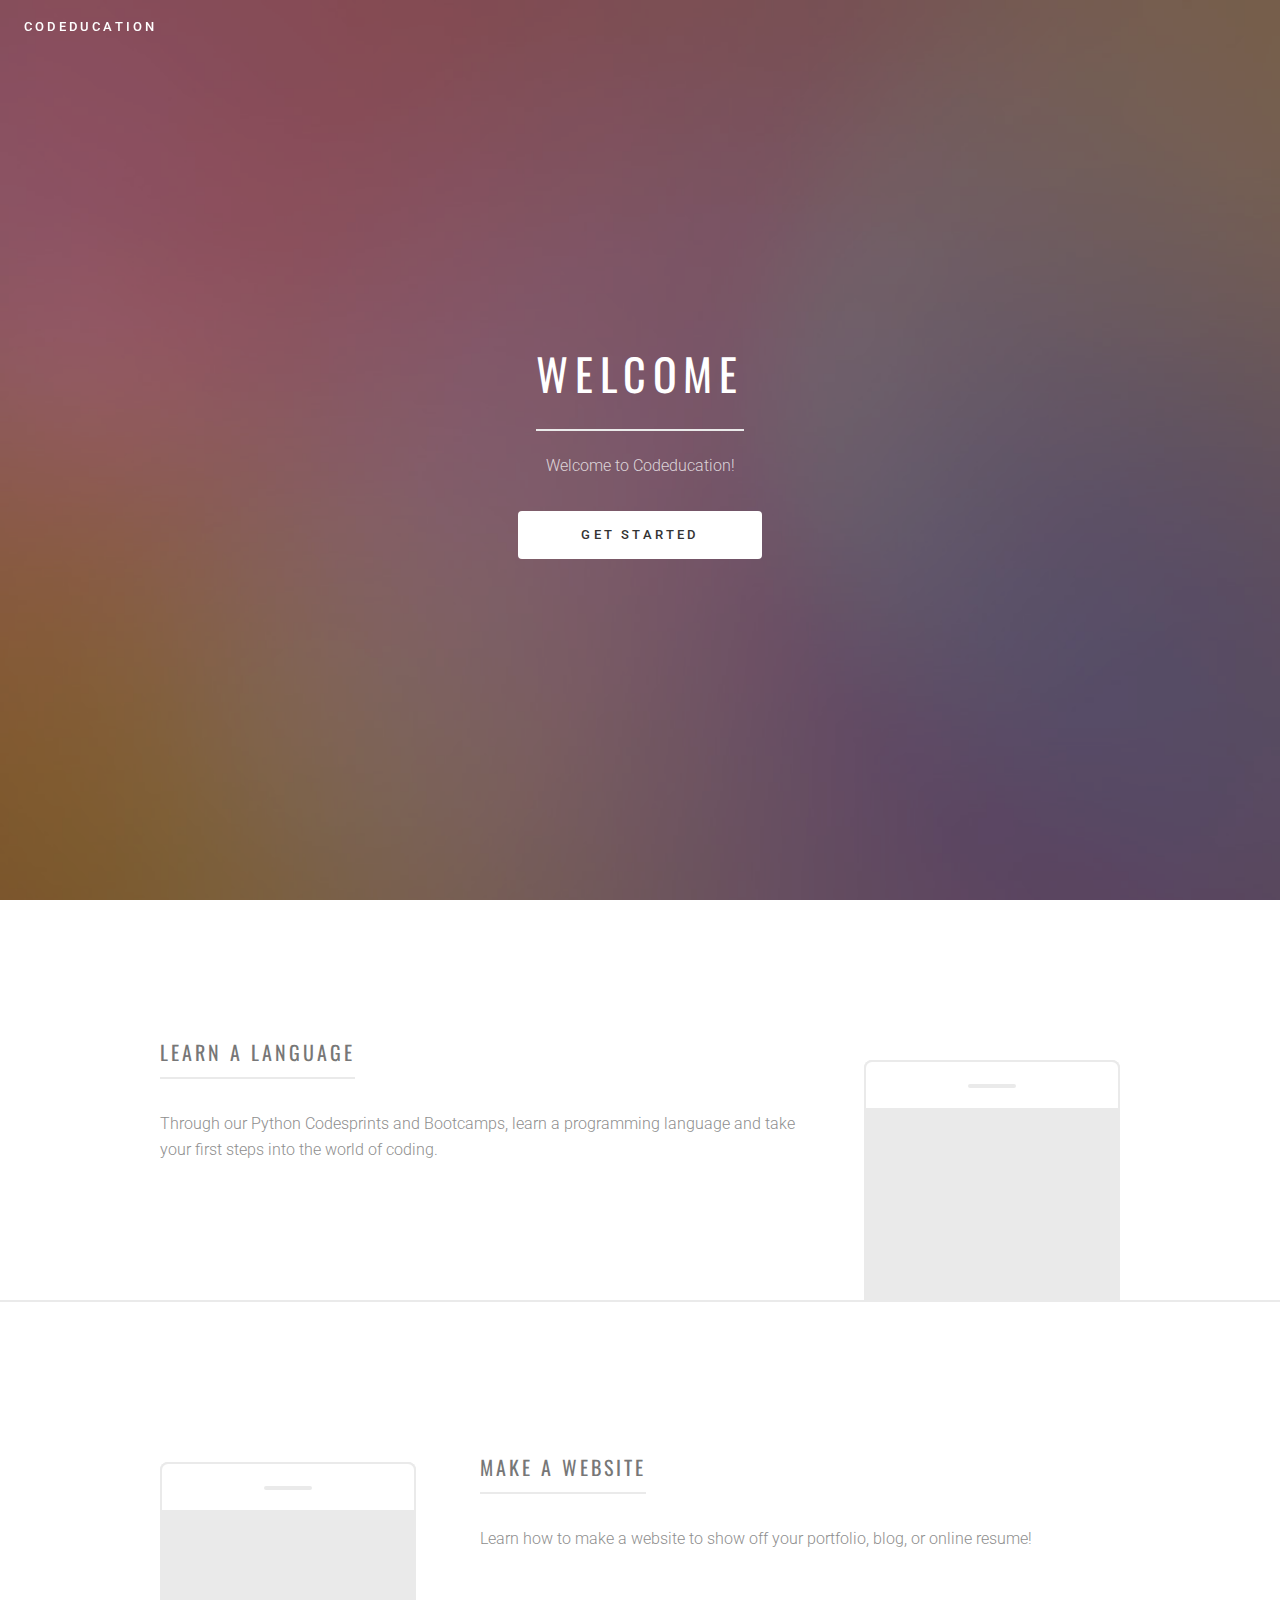
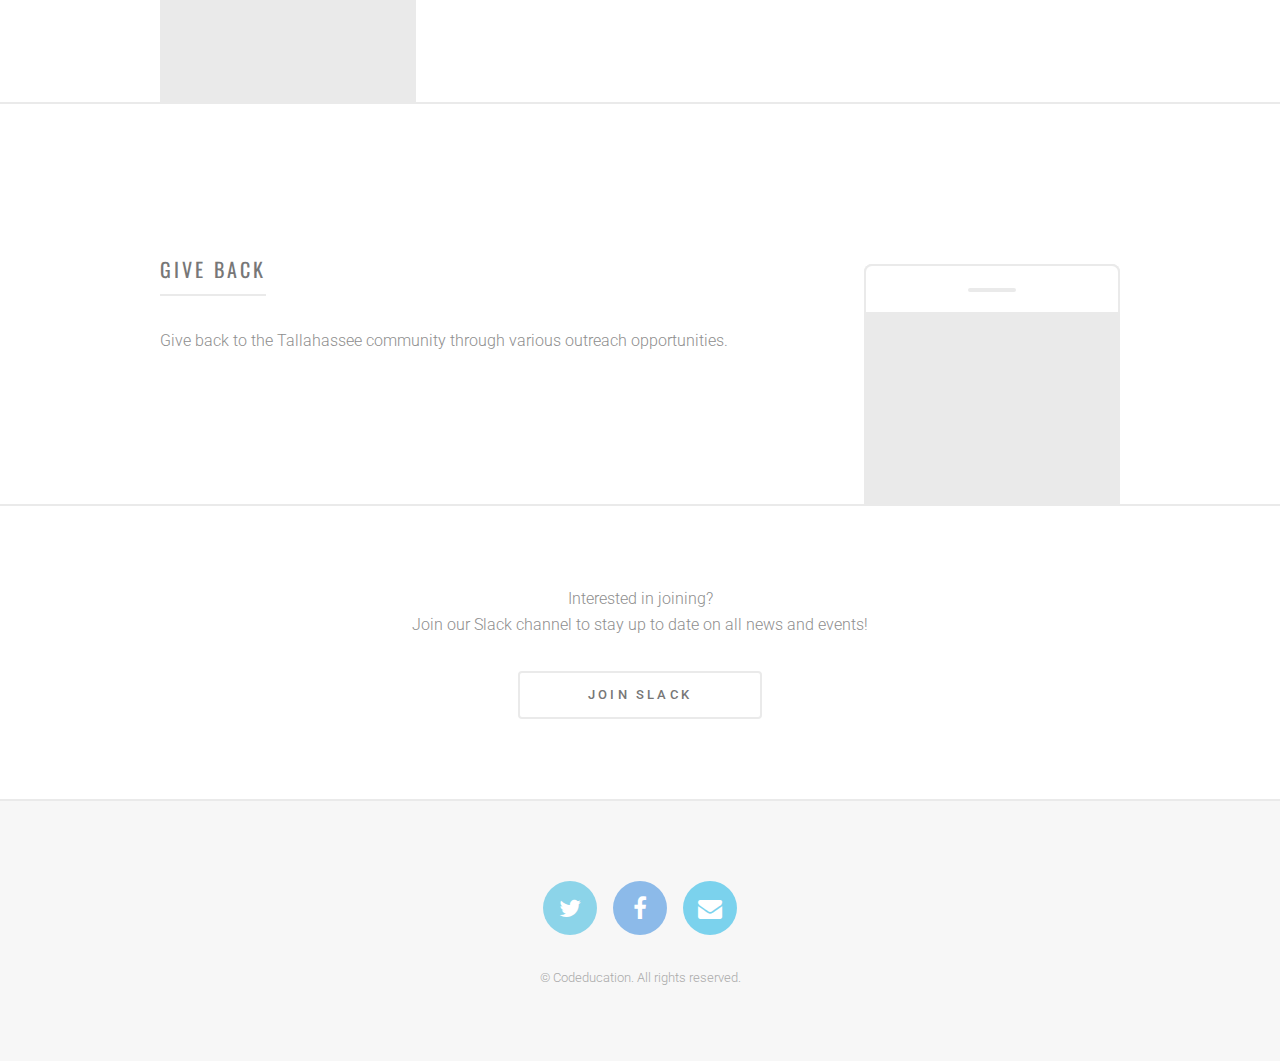
<file: index.html>
<!DOCTYPE HTML>
<html>
	<head>
        <title>Codeducation</title>
		<meta charset="utf-8" />
		<meta name="viewport" content="width=device-width, initial-scale=1" />
		<!--[if lte IE 8]><script src="assets/js/ie/html5shiv.js"></script><![endif]-->
		<link rel="stylesheet" href="assets/css/main.css" />
		<!--[if lte IE 9]><link rel="stylesheet" href="assets/css/ie9.css" /><![endif]-->
		<!--[if lte IE 8]><link rel="stylesheet" href="assets/css/ie8.css" /><![endif]-->
        
        <!-- favicons -->
        <link rel="apple-touch-icon" sizes="180x180" href="images/favicons/apple-touch-icon.png">
        <link rel="icon" type="image/png" href="images/favicons/favicon-32x32.png" sizes="32x32">
        <link rel="icon" type="image/png" href="images/favicons/favicon-16x16.png" sizes="16x16">
        <link rel="manifest" href="images/favicons/manifest.json">
        <link rel="mask-icon" href="images/favicons/safari-pinned-tab.svg" color="#5bbad5">
        <meta name="theme-color" content="#ffffff">
    </head>
	<body>

		<!-- Page Wrapper -->
			<div id="page-wrapper">

				<!-- Header -->
					<header id="header">
						<a href="index.html" class="logo">Codeducation<span></span></a>
						<!--
                        <nav>
							<ul>
								<li><a href="#menu">Menu</a></li>
							</ul>
						</nav>
                        -->
					</header>

				<!-- Menu
					<nav id="menu">
						<ul class="links">
							<li><a href="index.html">Home</a></li>
							<li><a href="generic.html">Generic</a></li>
							<li><a href="elements.html">Elements</a></li>
						</ul>
						<ul class="actions vertical">
							<li><a href="#" class="button special fit">Sign Up</a></li>
							<li><a href="#" class="button fit">Log In</a></li>
						</ul>
					</nav>
                 -->

				<!-- Banner -->
				<!--
					Note: If you'd like to use a video as your banner background, set the "data-video" attribute below
					to the full filename of your video, but *exclude* the file extension. The template will automatically
					generate a multi-format* <video> tag on platforms that support background videos, and simply skip the
					step on those that don't (falling back on whatever you've set as the background image).

					* Your video must be offered in both .mp4 and .webm formats to work everywhere.
				-->
					<section id="banner" data-video="images/banner">
						<div class="inner">
							<header>
								<h1>Welcome</h1>
								<p>Welcome to Codeducation!</p>
							</header>
							<ul class="actions">
								<li><a href="#" class="button special big">Get Started</a></li>
							</ul>
						</div>
						<a href="#one" class="more">Learn More</a>
					</section>

				<!-- Wrapper -->
					<div id="wrapper">

						<!-- One -->
							<section id="one" class="main">
								<div class="inner spotlight style1">
									<div class="content">
										<header>
											<h2>Learn a language</h2>
										</header>
										<p>Through our Python Codesprints and Bootcamps, learn a programming language and take your first steps into the world of coding.</p>
									</div>
									<!--
										Note: You can replace the image below with a JPEG or PNG. Just make sure it's exactly
										320x340 or at least the same aspect ratio (16:17).
									-->
									<span class="image"><img src="images/pic01.svg" alt="" /></span>
								</div>
							</section>

						<!-- Two -->
							<section id="two" class="main">
								<div class="inner spotlight alt style2">
									<div class="content">
										<header>
											<h2>Make a website</h2>
										</header>
										<p>Learn how to make a website to show off your portfolio, blog, or online resume!</p>
									</div>
									<!--
										Note: You can replace the image below with a JPEG or PNG. Just make sure it's exactly
										320x340 or at least the same aspect ratio (16:17).
									-->
									<span class="image"><img src="images/pic02.svg" alt="" /></span>
								</div>
							</section>

						<!-- Three -->
							<section id="three" class="main">
								<div class="inner spotlight style3">
									<div class="content">
										<header>
											<h2>Give back</h2>
										</header>
										<p>Give back to the Tallahassee community through various outreach opportunities.</p>
									</div>
									<!--
										Note: You can replace the image below with a JPEG or PNG. Just make sure it's exactly
										320x340 or at least the same aspect ratio (16:17).
									-->
									<span class="image"><img src="images/pic03.svg" alt="" /></span>
								</div>
							</section>

						<!-- Four
							<section id="four" class="main special">
								<div class="inner">
									<header>
										<h2>Tempor Suspendisse</h2>
									</header>
									<div class="features">
										<section>
											<span class="icon major fa-diamond style1"></span>
											<h3>Magna Veroeros</h3>
											<p>Consequat turpis venenatis varius lorem sed dictum ipsum amet pellentesque fusce hendrerit consectetur risus, sed eget semper nunc.</p>
										</section>
										<section>
											<span class="icon major fa-laptop style2"></span>
											<h3>Risus Adipiscing</h3>
											<p>Consequat turpis venenatis varius lorem sed dictum ipsum amet pellentesque fusce hendrerit consectetur risus, sed eget semper nunc.</p>
										</section>
										<section>
											<span class="icon major fa-bar-chart style3"></span>
											<h3>Leo Ipsum Varius</h3>
											<p>Consequat turpis venenatis varius lorem sed dictum ipsum amet pellentesque fusce hendrerit consectetur risus, sed eget semper nunc.</p>
										</section>
										<section>
											<span class="icon major fa-save style4"></span>
											<h3>Dolor Consequat</h3>
											<p>Consequat turpis venenatis varius lorem sed dictum ipsum amet pellentesque fusce hendrerit consectetur risus, sed eget semper nunc.</p>
										</section>
									</div>
								</div>
							</section>
                        -->

						<!-- CTA -->
							<section id="cta" class="main special">
								<div class="inner">
									<p>Interested in joining?<br />
									Join our Slack channel to stay up to date on all news and events!</p>
									<ul class="actions vertical">
										<!-- <li><a href="#" class="button special big">Get Started</a></li> -->
										<li><a href="https://codeducation.slack.com/signup" target="_blank" class="button big">Join Slack</a></li>
									</ul>
								</div>
							</section>

					</div>

				<!-- Footer -->
					<footer id="footer">
						<div class="inner">
							<ul class="icons">
								<li><a href="http://twitter.com/fsucodeducation" class="icon alt fa-twitter"><span class="label">Twitter</span></a></li>
								<li><a href="https://www.facebook.com/groups/codeducationfsu/" target="_blank" class="icon alt fa-facebook"><span class="label">Facebook</span></a></li>
								<li><a href="mailto:fsu.codeducation@gmail.com" class="icon alt fa-envelope"><span class="label">Email</span></a></li>
							</ul>
						</div>
						<p class="copyright">&copy; Codeducation. All rights reserved.</p>
					</footer>

			</div>

		<!-- Scripts -->
			<script src="assets/js/jquery.min.js"></script>
			<script src="assets/js/jquery.scrolly.min.js"></script>
			<script src="assets/js/jquery.scrollex.min.js"></script>
			<script src="assets/js/skel.min.js"></script>
			<script src="assets/js/util.js"></script>
			<!--[if lte IE 8]><script src="assets/js/ie/respond.min.js"></script><![endif]-->
			<script src="assets/js/main.js"></script>

	</body>
</html>
</file>
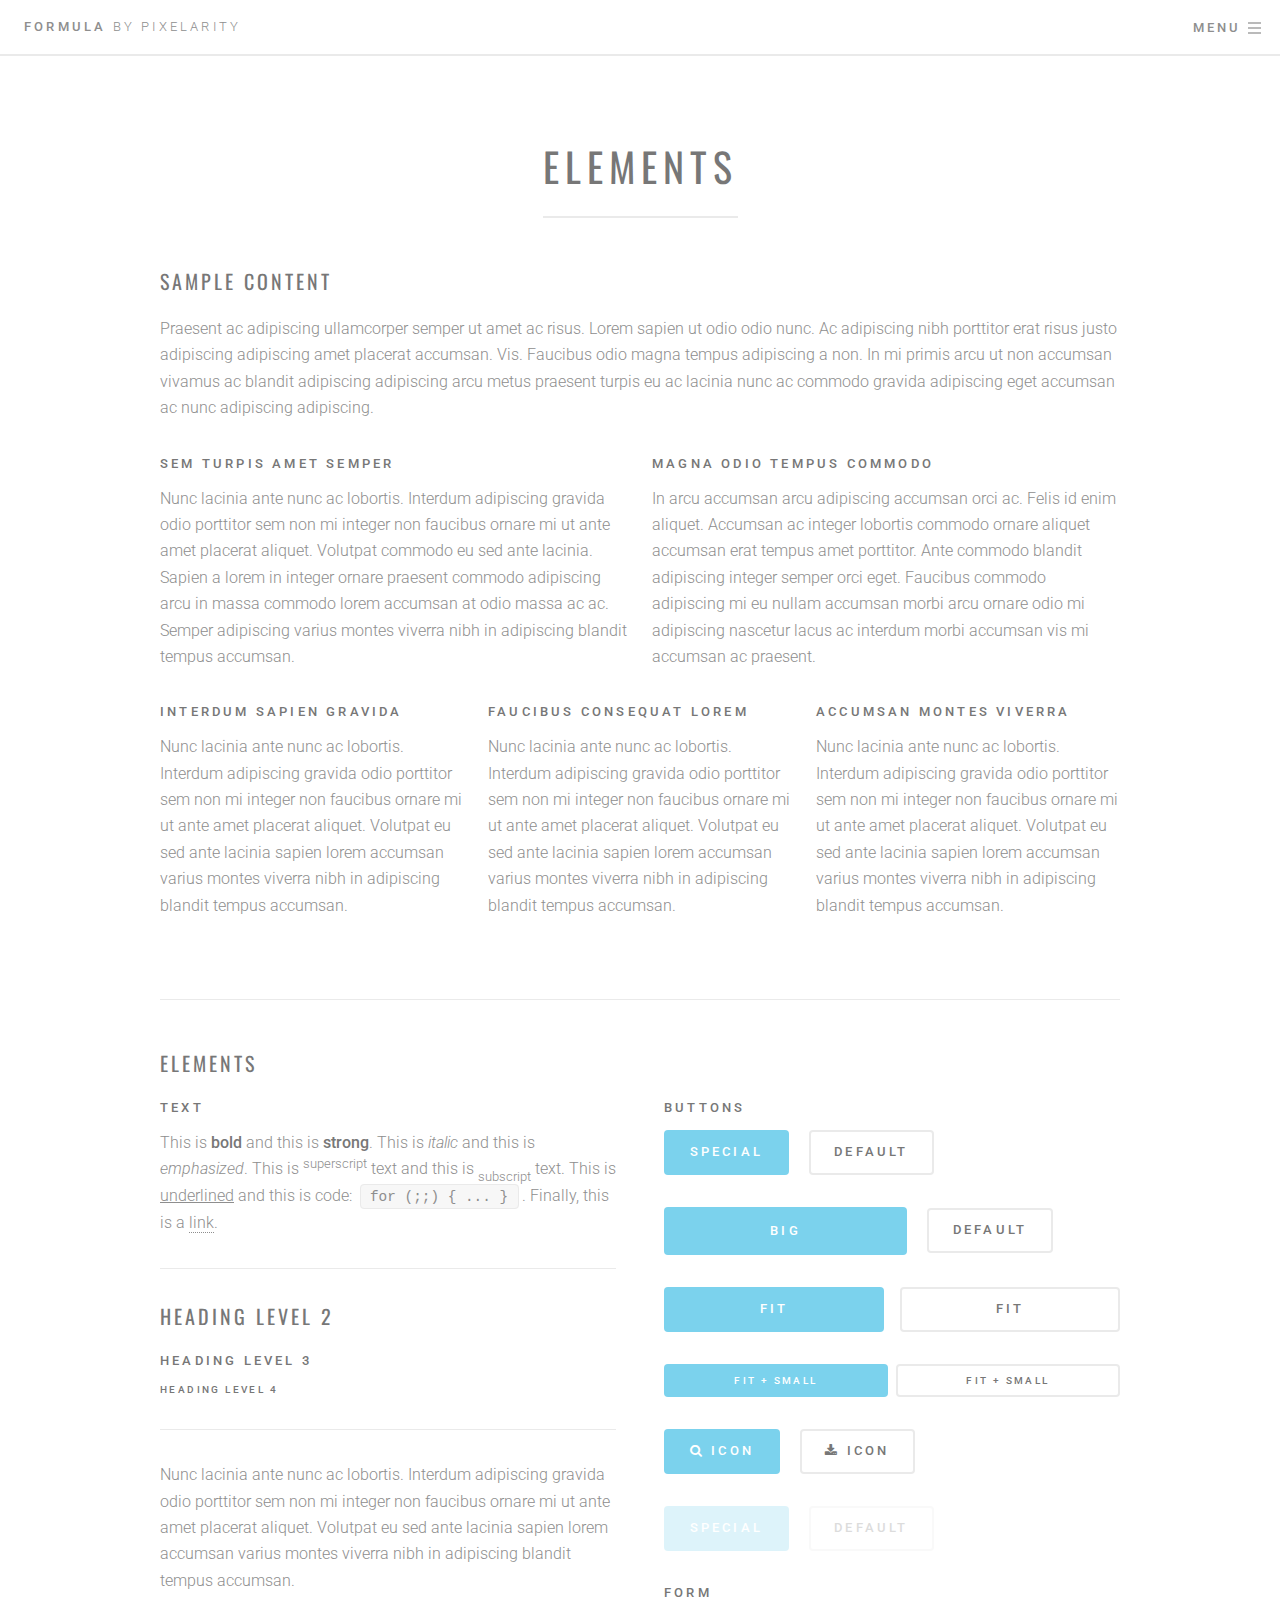
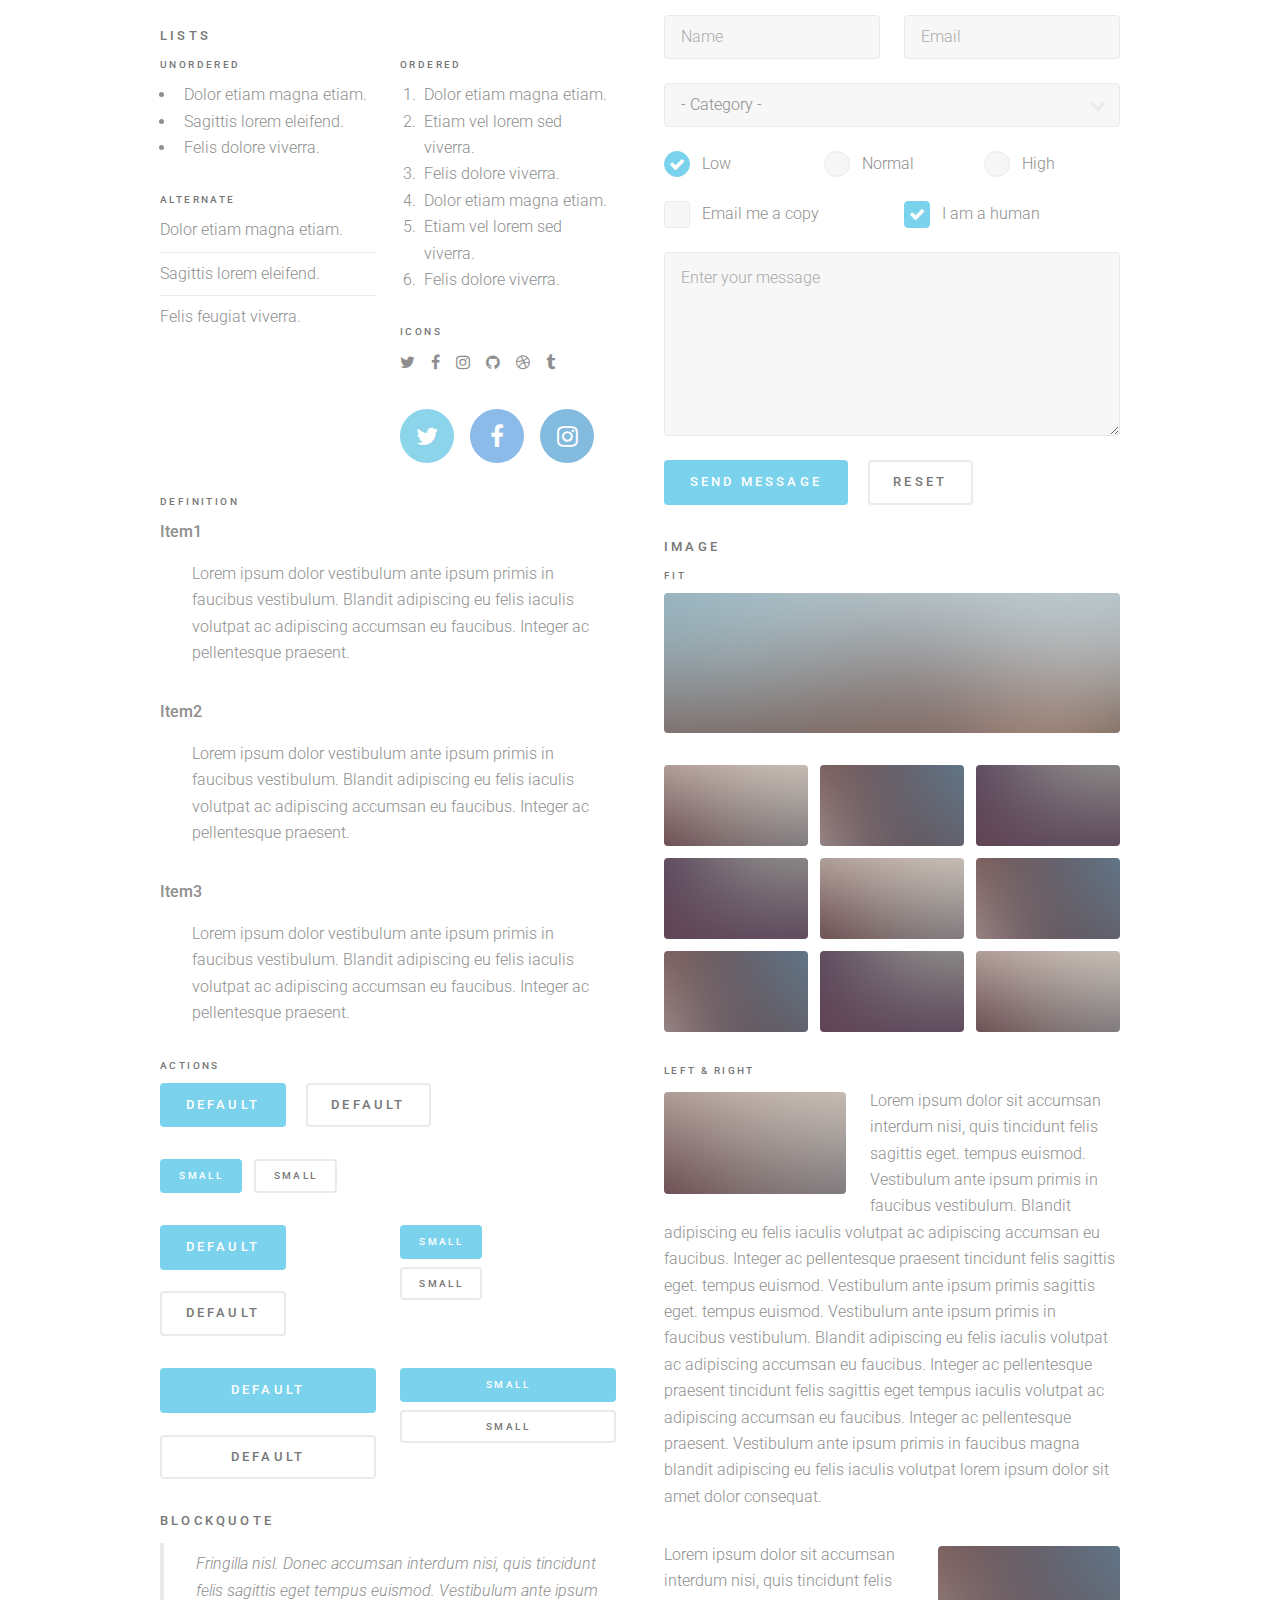
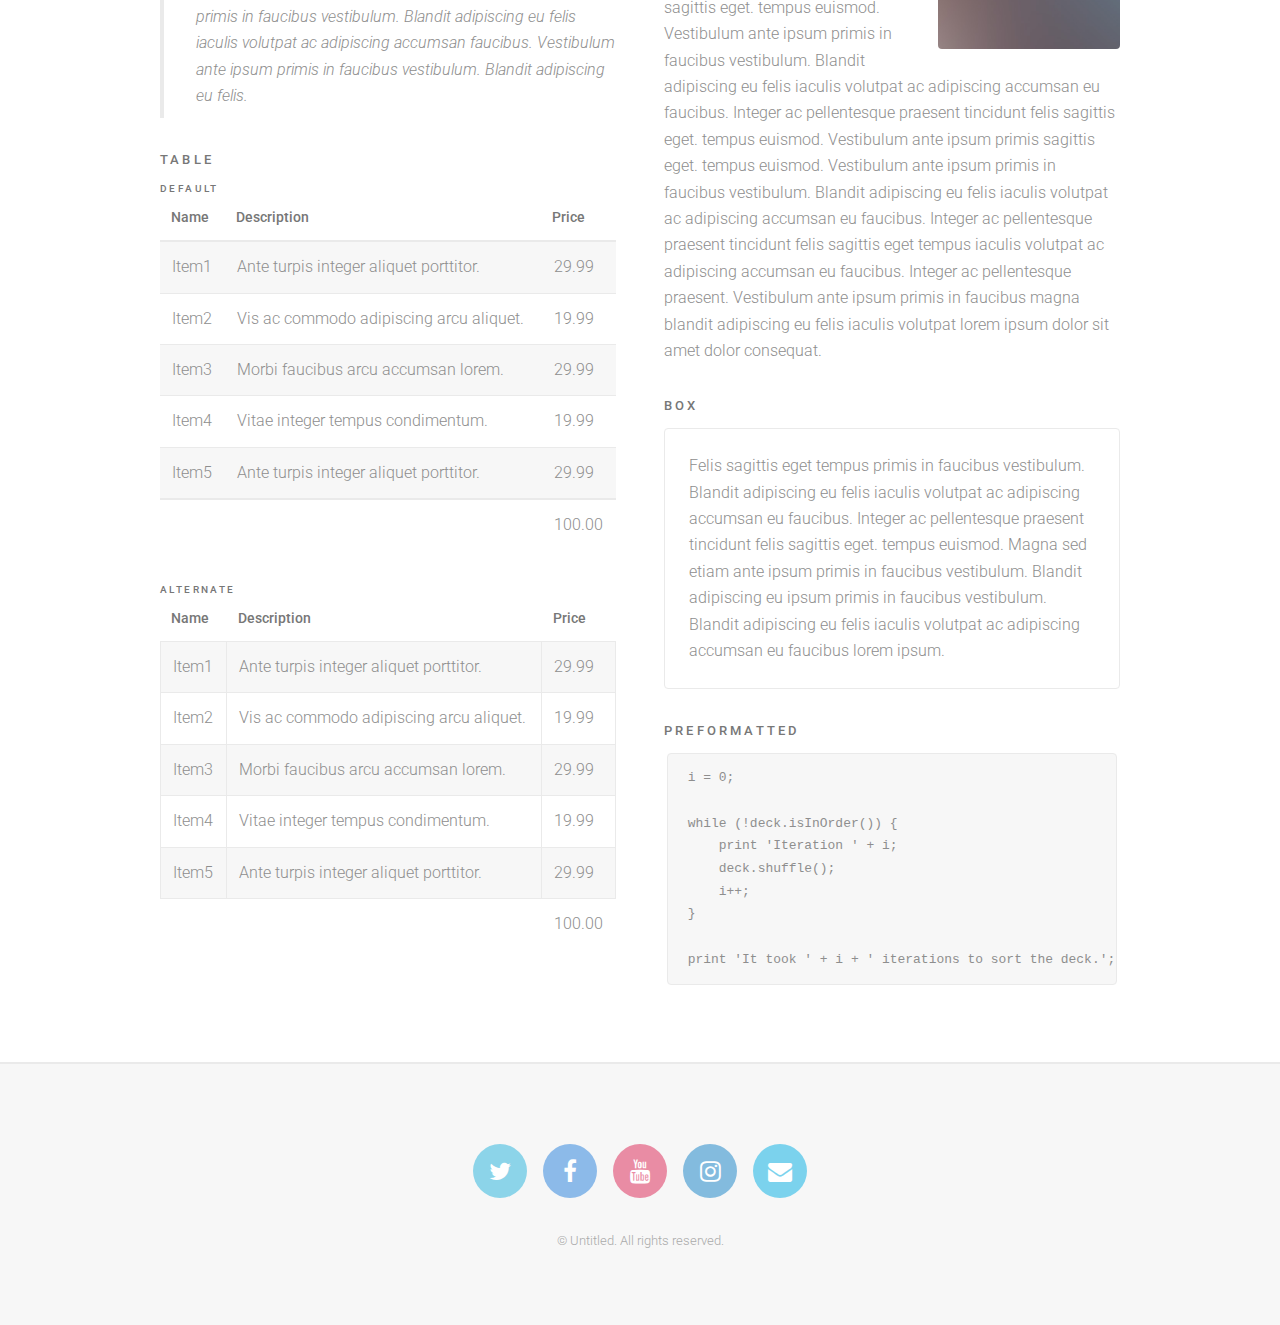
<file: elements.html>
<!DOCTYPE HTML>
<!--
	Formula by Pixelarity
	pixelarity.com | hello@pixelarity.com
	License: pixelarity.com/license
-->
<html>
	<head>
		<title>Untitled</title>
		<meta charset="utf-8" />
		<meta name="viewport" content="width=device-width, initial-scale=1" />
		<!--[if lte IE 8]><script src="assets/js/ie/html5shiv.js"></script><![endif]-->
		<link rel="stylesheet" href="assets/css/main.css" />
		<!--[if lte IE 9]><link rel="stylesheet" href="assets/css/ie9.css" /><![endif]-->
		<!--[if lte IE 8]><link rel="stylesheet" href="assets/css/ie8.css" /><![endif]-->
	</head>
	<body>

		<!-- Page Wrapper -->
			<div id="page-wrapper">

				<!-- Header -->
					<header id="header">
						<a href="index.html" class="logo">Formula <span>by Pixelarity</span></a>
						<nav>
							<ul>
								<li><a href="#menu">Menu</a></li>
							</ul>
						</nav>
					</header>

				<!-- Menu -->
					<nav id="menu">
						<ul class="links">
							<li><a href="index.html">Home</a></li>
							<li><a href="generic.html">Generic</a></li>
							<li><a href="elements.html">Elements</a></li>
						</ul>
						<ul class="actions vertical">
							<li><a href="#" class="button special fit">Sign Up</a></li>
							<li><a href="#" class="button fit">Log In</a></li>
						</ul>
					</nav>

				<!-- Wrapper -->
					<div id="wrapper">

						<!-- Main -->
							<section id="main" class="main">
								<div class="inner">
									<header class="major">
										<h1>Elements</h1>
									</header>

									<!-- Content -->
										<h2 id="content">Sample Content</h2>
										<p>Praesent ac adipiscing ullamcorper semper ut amet ac risus. Lorem sapien ut odio odio nunc. Ac adipiscing nibh porttitor erat risus justo adipiscing adipiscing amet placerat accumsan. Vis. Faucibus odio magna tempus adipiscing a non. In mi primis arcu ut non accumsan vivamus ac blandit adipiscing adipiscing arcu metus praesent turpis eu ac lacinia nunc ac commodo gravida adipiscing eget accumsan ac nunc adipiscing adipiscing.</p>
										<div class="row">
											<div class="6u 12u$(small)">
												<h3>Sem turpis amet semper</h3>
												<p>Nunc lacinia ante nunc ac lobortis. Interdum adipiscing gravida odio porttitor sem non mi integer non faucibus ornare mi ut ante amet placerat aliquet. Volutpat commodo eu sed ante lacinia. Sapien a lorem in integer ornare praesent commodo adipiscing arcu in massa commodo lorem accumsan at odio massa ac ac. Semper adipiscing varius montes viverra nibh in adipiscing blandit tempus accumsan.</p>
											</div>
											<div class="6u$ 12u$(small)">
												<h3>Magna odio tempus commodo</h3>
												<p>In arcu accumsan arcu adipiscing accumsan orci ac. Felis id enim aliquet. Accumsan ac integer lobortis commodo ornare aliquet accumsan erat tempus amet porttitor. Ante commodo blandit adipiscing integer semper orci eget. Faucibus commodo adipiscing mi eu nullam accumsan morbi arcu ornare odio mi adipiscing nascetur lacus ac interdum morbi accumsan vis mi accumsan ac praesent.</p>
											</div>
											<!-- Break -->
											<div class="4u 12u$(medium)">
												<h3>Interdum sapien gravida</h3>
												<p>Nunc lacinia ante nunc ac lobortis. Interdum adipiscing gravida odio porttitor sem non mi integer non faucibus ornare mi ut ante amet placerat aliquet. Volutpat eu sed ante lacinia sapien lorem accumsan varius montes viverra nibh in adipiscing blandit tempus accumsan.</p>
											</div>
											<div class="4u 12u$(medium)">
												<h3>Faucibus consequat lorem</h3>
												<p>Nunc lacinia ante nunc ac lobortis. Interdum adipiscing gravida odio porttitor sem non mi integer non faucibus ornare mi ut ante amet placerat aliquet. Volutpat eu sed ante lacinia sapien lorem accumsan varius montes viverra nibh in adipiscing blandit tempus accumsan.</p>
											</div>
											<div class="4u$ 12u$(medium)">
												<h3>Accumsan montes viverra</h3>
												<p>Nunc lacinia ante nunc ac lobortis. Interdum adipiscing gravida odio porttitor sem non mi integer non faucibus ornare mi ut ante amet placerat aliquet. Volutpat eu sed ante lacinia sapien lorem accumsan varius montes viverra nibh in adipiscing blandit tempus accumsan.</p>
											</div>
										</div>

									<hr class="major" />

									<!-- Elements -->
										<h2 id="elements">Elements</h2>
										<div class="row 200%">
											<div class="6u 12u$(medium)">

												<!-- Text stuff -->
													<h3>Text</h3>
													<p>This is <b>bold</b> and this is <strong>strong</strong>. This is <i>italic</i> and this is <em>emphasized</em>.
													This is <sup>superscript</sup> text and this is <sub>subscript</sub> text.
													This is <u>underlined</u> and this is code: <code>for (;;) { ... }</code>.
													Finally, this is a <a href="#">link</a>.</p>
													<hr />
													<h2>Heading Level 2</h2>
													<h3>Heading Level 3</h3>
													<h4>Heading Level 4</h4>
													<hr />
													<p>Nunc lacinia ante nunc ac lobortis. Interdum adipiscing gravida odio porttitor sem non mi integer non faucibus ornare mi ut ante amet placerat aliquet. Volutpat eu sed ante lacinia sapien lorem accumsan varius montes viverra nibh in adipiscing blandit tempus accumsan.</p>

												<!-- Lists -->
													<h3>Lists</h3>
													<div class="row">
														<div class="6u 12u$(small)">

															<h4>Unordered</h4>
															<ul>
																<li>Dolor etiam magna etiam.</li>
																<li>Sagittis lorem eleifend.</li>
																<li>Felis dolore viverra.</li>
															</ul>

															<h4>Alternate</h4>
															<ul class="alt">
																<li>Dolor etiam magna etiam.</li>
																<li>Sagittis lorem eleifend.</li>
																<li>Felis feugiat viverra.</li>
															</ul>

														</div>
														<div class="6u$ 12u$(small)">

															<h4>Ordered</h4>
															<ol>
																<li>Dolor etiam magna etiam.</li>
																<li>Etiam vel lorem sed viverra.</li>
																<li>Felis dolore viverra.</li>
																<li>Dolor etiam magna etiam.</li>
																<li>Etiam vel lorem sed viverra.</li>
																<li>Felis dolore viverra.</li>
															</ol>

															<h4>Icons</h4>
															<ul class="icons">
																<li><a href="#" class="icon fa-twitter"><span class="label">Twitter</span></a></li>
																<li><a href="#" class="icon fa-facebook"><span class="label">Facebook</span></a></li>
																<li><a href="#" class="icon fa-instagram"><span class="label">Instagram</span></a></li>
																<li><a href="#" class="icon fa-github"><span class="label">Github</span></a></li>
																<li><a href="#" class="icon fa-dribbble"><span class="label">Dribbble</span></a></li>
																<li><a href="#" class="icon fa-tumblr"><span class="label">Tumblr</span></a></li>
															</ul>
															<ul class="icons">
																<li><a href="#" class="icon alt fa-twitter"><span class="label">Twitter</span></a></li>
																<li><a href="#" class="icon alt fa-facebook"><span class="label">Facebook</span></a></li>
																<li><a href="#" class="icon alt fa-instagram"><span class="label">Instagram</span></a></li>
															</ul>

														</div>
													</div>
													<h4>Definition</h4>
													<dl>
														<dt>Item1</dt>
														<dd>
															<p>Lorem ipsum dolor vestibulum ante ipsum primis in faucibus vestibulum. Blandit adipiscing eu felis iaculis volutpat ac adipiscing accumsan eu faucibus. Integer ac pellentesque praesent.</p>
														</dd>
														<dt>Item2</dt>
														<dd>
															<p>Lorem ipsum dolor vestibulum ante ipsum primis in faucibus vestibulum. Blandit adipiscing eu felis iaculis volutpat ac adipiscing accumsan eu faucibus. Integer ac pellentesque praesent.</p>
														</dd>
														<dt>Item3</dt>
														<dd>
															<p>Lorem ipsum dolor vestibulum ante ipsum primis in faucibus vestibulum. Blandit adipiscing eu felis iaculis volutpat ac adipiscing accumsan eu faucibus. Integer ac pellentesque praesent.</p>
														</dd>
													</dl>

													<h4>Actions</h4>
													<ul class="actions">
														<li><a href="#" class="button special">Default</a></li>
														<li><a href="#" class="button">Default</a></li>
													</ul>
													<ul class="actions small">
														<li><a href="#" class="button special small">Small</a></li>
														<li><a href="#" class="button small">Small</a></li>
													</ul>
													<div class="row">
														<div class="6u 12u$(small)">
															<ul class="actions vertical">
																<li><a href="#" class="button special">Default</a></li>
																<li><a href="#" class="button">Default</a></li>
															</ul>
														</div>
														<div class="6u$ 12u$(small)">
															<ul class="actions vertical small">
																<li><a href="#" class="button special small">Small</a></li>
																<li><a href="#" class="button small">Small</a></li>
															</ul>
														</div>
														<div class="6u 12u$(small)">
															<ul class="actions vertical">
																<li><a href="#" class="button special fit">Default</a></li>
																<li><a href="#" class="button fit">Default</a></li>
															</ul>
														</div>
														<div class="6u$ 12u$(small)">
															<ul class="actions vertical small">
																<li><a href="#" class="button special small fit">Small</a></li>
																<li><a href="#" class="button small fit">Small</a></li>
															</ul>
														</div>
													</div>

												<!-- Blockquote -->
													<h3>Blockquote</h3>
													<blockquote>Fringilla nisl. Donec accumsan interdum nisi, quis tincidunt felis sagittis eget tempus euismod. Vestibulum ante ipsum primis in faucibus vestibulum. Blandit adipiscing eu felis iaculis volutpat ac adipiscing accumsan faucibus. Vestibulum ante ipsum primis in faucibus vestibulum. Blandit adipiscing eu felis.</blockquote>

												<!-- Table -->
													<h3>Table</h3>

													<h4>Default</h4>
													<div class="table-wrapper">
														<table>
															<thead>
																<tr>
																	<th>Name</th>
																	<th>Description</th>
																	<th>Price</th>
																</tr>
															</thead>
															<tbody>
																<tr>
																	<td>Item1</td>
																	<td>Ante turpis integer aliquet porttitor.</td>
																	<td>29.99</td>
																</tr>
																<tr>
																	<td>Item2</td>
																	<td>Vis ac commodo adipiscing arcu aliquet.</td>
																	<td>19.99</td>
																</tr>
																<tr>
																	<td>Item3</td>
																	<td> Morbi faucibus arcu accumsan lorem.</td>
																	<td>29.99</td>
																</tr>
																<tr>
																	<td>Item4</td>
																	<td>Vitae integer tempus condimentum.</td>
																	<td>19.99</td>
																</tr>
																<tr>
																	<td>Item5</td>
																	<td>Ante turpis integer aliquet porttitor.</td>
																	<td>29.99</td>
																</tr>
															</tbody>
															<tfoot>
																<tr>
																	<td colspan="2"></td>
																	<td>100.00</td>
																</tr>
															</tfoot>
														</table>
													</div>

													<h4>Alternate</h4>
													<div class="table-wrapper">
														<table class="alt">
															<thead>
																<tr>
																	<th>Name</th>
																	<th>Description</th>
																	<th>Price</th>
																</tr>
															</thead>
															<tbody>
																<tr>
																	<td>Item1</td>
																	<td>Ante turpis integer aliquet porttitor.</td>
																	<td>29.99</td>
																</tr>
																<tr>
																	<td>Item2</td>
																	<td>Vis ac commodo adipiscing arcu aliquet.</td>
																	<td>19.99</td>
																</tr>
																<tr>
																	<td>Item3</td>
																	<td> Morbi faucibus arcu accumsan lorem.</td>
																	<td>29.99</td>
																</tr>
																<tr>
																	<td>Item4</td>
																	<td>Vitae integer tempus condimentum.</td>
																	<td>19.99</td>
																</tr>
																<tr>
																	<td>Item5</td>
																	<td>Ante turpis integer aliquet porttitor.</td>
																	<td>29.99</td>
																</tr>
															</tbody>
															<tfoot>
																<tr>
																	<td colspan="2"></td>
																	<td>100.00</td>
																</tr>
															</tfoot>
														</table>
													</div>

											</div>
											<div class="6u$ 12u$(medium)">

												<!-- Buttons -->
													<h3>Buttons</h3>
													<ul class="actions">
														<li><a href="#" class="button special">Special</a></li>
														<li><a href="#" class="button">Default</a></li>
													</ul>
													<ul class="actions">
														<li><a href="#" class="button special big">Big</a></li>
														<li><a href="#" class="button">Default</a></li>
													</ul>
													<ul class="actions fit">
														<li><a href="#" class="button special fit">Fit</a></li>
														<li><a href="#" class="button fit">Fit</a></li>
													</ul>
													<ul class="actions fit small">
														<li><a href="#" class="button special fit small">Fit + Small</a></li>
														<li><a href="#" class="button fit small">Fit + Small</a></li>
													</ul>
													<ul class="actions">
														<li><a href="#" class="button special icon fa-search">Icon</a></li>
														<li><a href="#" class="button icon fa-download">Icon</a></li>
													</ul>
													<ul class="actions">
														<li><span class="button special disabled">Special</span></li>
														<li><span class="button disabled">Default</span></li>
													</ul>

												<!-- Form -->
													<h3>Form</h3>

													<form method="post" action="#">
														<div class="row uniform">
															<div class="6u 12u$(xsmall)">
																<input type="text" name="name" id="name" value="" placeholder="Name" />
															</div>
															<div class="6u$ 12u$(xsmall)">
																<input type="email" name="email" id="email" value="" placeholder="Email" />
															</div>
															<!-- Break -->
															<div class="12u$">
																<div class="select-wrapper">
																	<select name="category" id="category">
																		<option value="">- Category -</option>
																		<option value="1">Manufacturing</option>
																		<option value="1">Shipping</option>
																		<option value="1">Administration</option>
																		<option value="1">Human Resources</option>
																	</select>
																</div>
															</div>
															<!-- Break -->
															<div class="4u 12u$(small)">
																<input type="radio" id="priority-low" name="priority" checked>
																<label for="priority-low">Low</label>
															</div>
															<div class="4u 12u$(small)">
																<input type="radio" id="priority-normal" name="priority">
																<label for="priority-normal">Normal</label>
															</div>
															<div class="4u$ 12u$(small)">
																<input type="radio" id="priority-high" name="priority">
																<label for="priority-high">High</label>
															</div>
															<!-- Break -->
															<div class="6u 12u$(small)">
																<input type="checkbox" id="copy" name="copy">
																<label for="copy">Email me a copy</label>
															</div>
															<div class="6u$ 12u$(small)">
																<input type="checkbox" id="human" name="human" checked>
																<label for="human">I am a human</label>
															</div>
															<!-- Break -->
															<div class="12u$">
																<textarea name="message" id="message" placeholder="Enter your message" rows="6"></textarea>
															</div>
															<!-- Break -->
															<div class="12u$">
																<ul class="actions">
																	<li><input type="submit" value="Send Message" class="special" /></li>
																	<li><input type="reset" value="Reset" /></li>
																</ul>
															</div>
														</div>
													</form>

												<!-- Image -->
													<h3>Image</h3>

													<h4>Fit</h4>
													<span class="image fit"><img src="images/pic04.jpg" alt="" /></span>
													<div class="box alt">
														<div class="row 50% uniform">
															<div class="4u"><span class="image fit"><img src="images/pic05.jpg" alt="" /></span></div>
															<div class="4u"><span class="image fit"><img src="images/pic06.jpg" alt="" /></span></div>
															<div class="4u$"><span class="image fit"><img src="images/pic07.jpg" alt="" /></span></div>
															<!-- Break -->
															<div class="4u"><span class="image fit"><img src="images/pic07.jpg" alt="" /></span></div>
															<div class="4u"><span class="image fit"><img src="images/pic05.jpg" alt="" /></span></div>
															<div class="4u$"><span class="image fit"><img src="images/pic06.jpg" alt="" /></span></div>
															<!-- Break -->
															<div class="4u"><span class="image fit"><img src="images/pic06.jpg" alt="" /></span></div>
															<div class="4u"><span class="image fit"><img src="images/pic07.jpg" alt="" /></span></div>
															<div class="4u$"><span class="image fit"><img src="images/pic05.jpg" alt="" /></span></div>
														</div>
													</div>

													<h4>Left &amp; Right</h4>
													<p><span class="image left"><img src="images/pic05.jpg" alt="" /></span>Lorem ipsum dolor sit accumsan interdum nisi, quis tincidunt felis sagittis eget. tempus euismod. Vestibulum ante ipsum primis in faucibus vestibulum. Blandit adipiscing eu felis iaculis volutpat ac adipiscing accumsan eu faucibus. Integer ac pellentesque praesent tincidunt felis sagittis eget. tempus euismod. Vestibulum ante ipsum primis sagittis eget. tempus euismod. Vestibulum ante ipsum primis in faucibus vestibulum. Blandit adipiscing eu felis iaculis volutpat ac adipiscing accumsan eu faucibus. Integer ac pellentesque praesent tincidunt felis sagittis eget tempus iaculis volutpat ac adipiscing accumsan eu faucibus. Integer ac pellentesque praesent. Vestibulum ante ipsum primis in faucibus magna blandit adipiscing eu felis iaculis volutpat lorem ipsum dolor sit amet dolor consequat.</p>
													<p><span class="image right"><img src="images/pic06.jpg" alt="" /></span>Lorem ipsum dolor sit accumsan interdum nisi, quis tincidunt felis sagittis eget. tempus euismod. Vestibulum ante ipsum primis in faucibus vestibulum. Blandit adipiscing eu felis iaculis volutpat ac adipiscing accumsan eu faucibus. Integer ac pellentesque praesent tincidunt felis sagittis eget. tempus euismod. Vestibulum ante ipsum primis sagittis eget. tempus euismod. Vestibulum ante ipsum primis in faucibus vestibulum. Blandit adipiscing eu felis iaculis volutpat ac adipiscing accumsan eu faucibus. Integer ac pellentesque praesent tincidunt felis sagittis eget tempus iaculis volutpat ac adipiscing accumsan eu faucibus. Integer ac pellentesque praesent. Vestibulum ante ipsum primis in faucibus magna blandit adipiscing eu felis iaculis volutpat lorem ipsum dolor sit amet dolor consequat.</p>

												<!-- Box -->
													<h3>Box</h3>
													<div class="box">
														<p>Felis sagittis eget tempus primis in faucibus vestibulum. Blandit adipiscing eu felis iaculis volutpat ac adipiscing accumsan eu faucibus. Integer ac pellentesque praesent tincidunt felis sagittis eget. tempus euismod. Magna sed etiam ante ipsum primis in faucibus vestibulum. Blandit adipiscing eu ipsum primis in faucibus vestibulum. Blandit adipiscing eu felis iaculis volutpat ac adipiscing accumsan eu faucibus lorem ipsum.</p>
													</div>

												<!-- Preformatted Code -->
													<h3>Preformatted</h3>
													<pre><code>i = 0;

while (!deck.isInOrder()) {
    print 'Iteration ' + i;
    deck.shuffle();
    i++;
}

print 'It took ' + i + ' iterations to sort the deck.';
</code></pre>

											</div>
										</div>


								</div>
							</section>

					</div>

				<!-- Footer -->
					<footer id="footer">
						<div class="inner">
							<ul class="icons">
								<li><a href="#" class="icon alt fa-twitter"><span class="label">Twitter</span></a></li>
								<li><a href="#" class="icon alt fa-facebook"><span class="label">Facebook</span></a></li>
								<li><a href="#" class="icon alt fa-youtube"><span class="label">YouTube</span></a></li>
								<li><a href="#" class="icon alt fa-instagram"><span class="label">Instagram</span></a></li>
								<li><a href="#" class="icon alt fa-envelope"><span class="label">Email</span></a></li>
							</ul>
						</div>
						<p class="copyright">&copy; Untitled. All rights reserved.</p>
					</footer>

			</div>

		<!-- Scripts -->
			<script src="assets/js/jquery.min.js"></script>
			<script src="assets/js/jquery.scrolly.min.js"></script>
			<script src="assets/js/jquery.scrollex.min.js"></script>
			<script src="assets/js/skel.min.js"></script>
			<script src="assets/js/util.js"></script>
			<!--[if lte IE 8]><script src="assets/js/ie/respond.min.js"></script><![endif]-->
			<script src="assets/js/main.js"></script>

	</body>
</html>
</file>
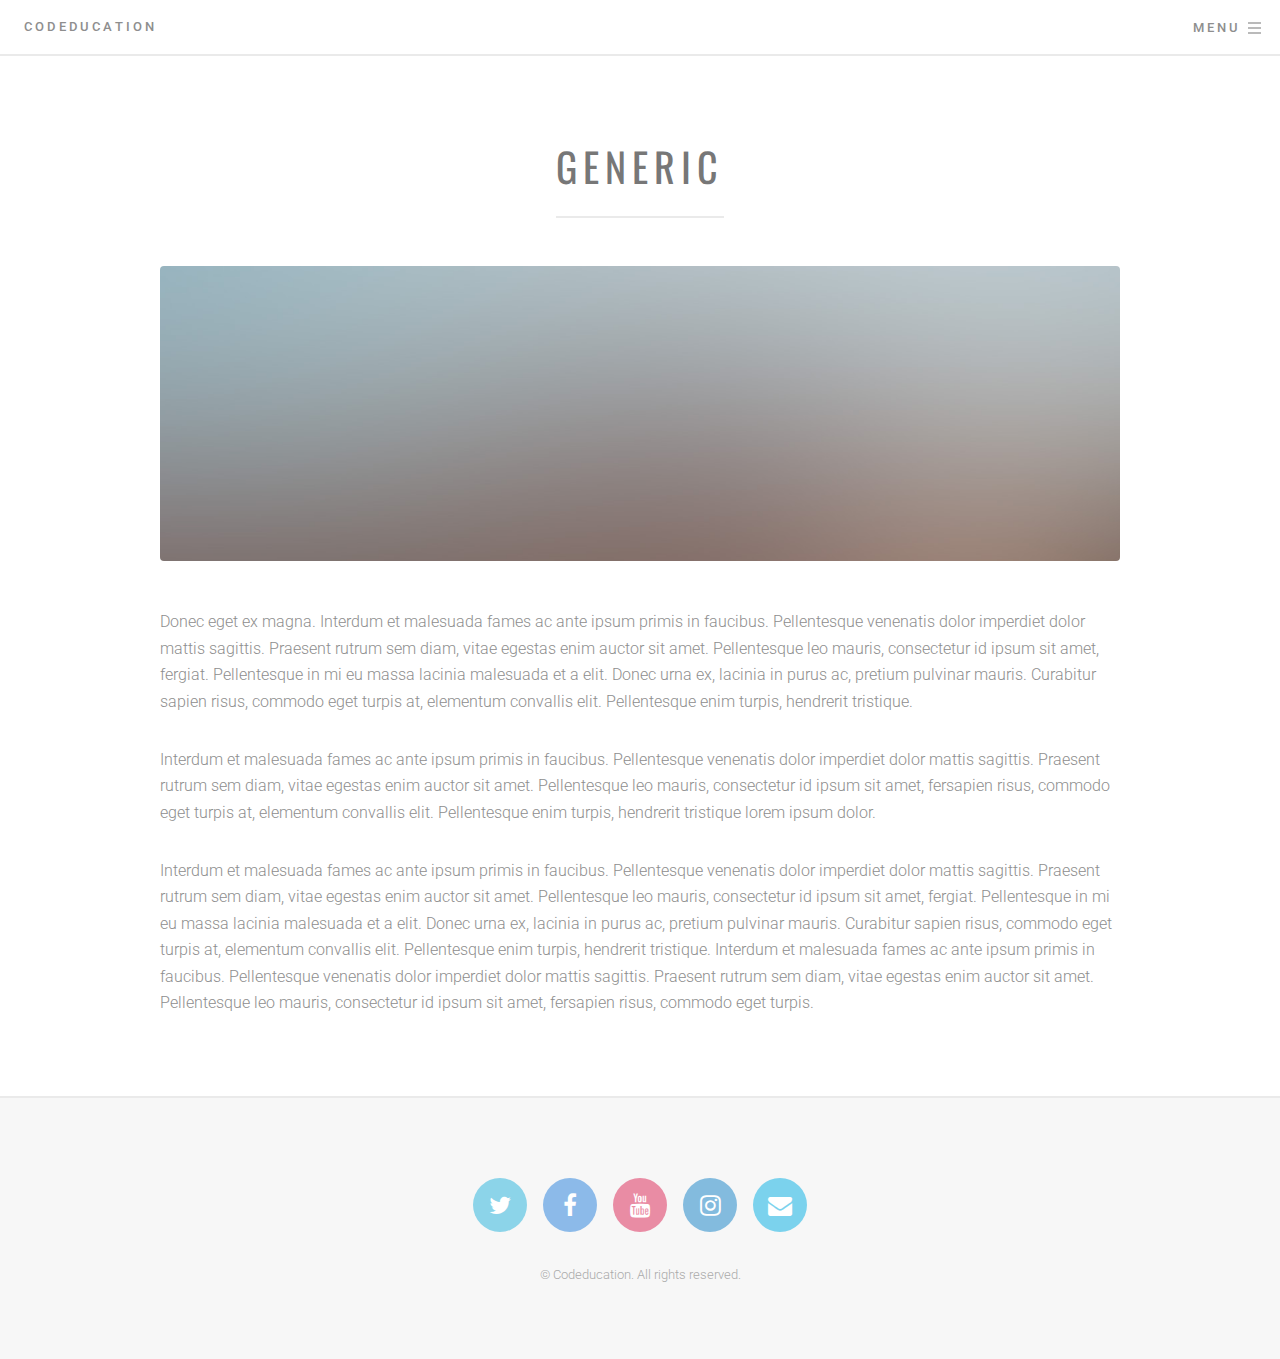
<file: generic.html>
<!DOCTYPE HTML>
<html>
	<head>
        <title>Codeducation</title>
		<meta charset="utf-8" />
		<meta name="viewport" content="width=device-width, initial-scale=1" />
		<!--[if lte IE 8]><script src="assets/js/ie/html5shiv.js"></script><![endif]-->
		<link rel="stylesheet" href="assets/css/main.css" />
		<!--[if lte IE 9]><link rel="stylesheet" href="assets/css/ie9.css" /><![endif]-->
		<!--[if lte IE 8]><link rel="stylesheet" href="assets/css/ie8.css" /><![endif]-->
        
        <!-- favicons -->
        <link rel="apple-touch-icon" sizes="180x180" href="/apple-touch-icon.png">
        <link rel="icon" type="image/png" href="/favicon-32x32.png" sizes="32x32">
        <link rel="icon" type="image/png" href="/favicon-16x16.png" sizes="16x16">
        <link rel="manifest" href="/manifest.json">
        <link rel="mask-icon" href="/safari-pinned-tab.svg" color="#5bbad5">
        <meta name="theme-color" content="#ffffff">
	</head>
	<body>

		<!-- Page Wrapper -->
			<div id="page-wrapper">

				<!-- Header -->
					<header id="header">
						<a href="index.html" class="logo">Codeducation<span></span></a>
						<nav>
							<ul>
								<li><a href="#menu">Menu</a></li>
							</ul>
						</nav>
					</header>

				<!-- Menu -->
					<nav id="menu">
						<ul class="links">
							<li><a href="index.html">Home</a></li>
							<li><a href="generic.html">Generic</a></li>
							<li><a href="elements.html">Elements</a></li>
						</ul>
						<ul class="actions vertical">
							<li><a href="#" class="button special fit">Sign Up</a></li>
							<li><a href="#" class="button fit">Log In</a></li>
						</ul>
					</nav>

				<!-- Wrapper -->
					<div id="wrapper">

						<!-- Main -->
							<section id="main" class="main">
								<div class="inner">
									<header class="major">
										<h1>Generic</h1>
									</header>
									<span class="image main"><img src="images/pic04.jpg" alt="" /></span>
									<p>Donec eget ex magna. Interdum et malesuada fames ac ante ipsum primis in faucibus. Pellentesque venenatis dolor imperdiet dolor mattis sagittis. Praesent rutrum sem diam, vitae egestas enim auctor sit amet. Pellentesque leo mauris, consectetur id ipsum sit amet, fergiat. Pellentesque in mi eu massa lacinia malesuada et a elit. Donec urna ex, lacinia in purus ac, pretium pulvinar mauris. Curabitur sapien risus, commodo eget turpis at, elementum convallis elit. Pellentesque enim turpis, hendrerit tristique.</p>
									<p>Interdum et malesuada fames ac ante ipsum primis in faucibus. Pellentesque venenatis dolor imperdiet dolor mattis sagittis. Praesent rutrum sem diam, vitae egestas enim auctor sit amet. Pellentesque leo mauris, consectetur id ipsum sit amet, fersapien risus, commodo eget turpis at, elementum convallis elit. Pellentesque enim turpis, hendrerit tristique lorem ipsum dolor.</p>
									<p>Interdum et malesuada fames ac ante ipsum primis in faucibus. Pellentesque venenatis dolor imperdiet dolor mattis sagittis. Praesent rutrum sem diam, vitae egestas enim auctor sit amet. Pellentesque leo mauris, consectetur id ipsum sit amet, fergiat. Pellentesque in mi eu massa lacinia malesuada et a elit. Donec urna ex, lacinia in purus ac, pretium pulvinar mauris. Curabitur sapien risus, commodo eget turpis at, elementum convallis elit. Pellentesque enim turpis, hendrerit tristique. Interdum et malesuada fames ac ante ipsum primis in faucibus. Pellentesque venenatis dolor imperdiet dolor mattis sagittis. Praesent rutrum sem diam, vitae egestas enim auctor sit amet. Pellentesque leo mauris, consectetur id ipsum sit amet, fersapien risus, commodo eget turpis.</p>
								</div>
							</section>

					</div>

				<!-- Footer -->
					<footer id="footer">
						<div class="inner">
							<ul class="icons">
								<li><a href="#" class="icon alt fa-twitter"><span class="label">Twitter</span></a></li>
								<li><a href="#" class="icon alt fa-facebook"><span class="label">Facebook</span></a></li>
								<li><a href="#" class="icon alt fa-youtube"><span class="label">YouTube</span></a></li>
								<li><a href="#" class="icon alt fa-instagram"><span class="label">Instagram</span></a></li>
								<li><a href="#" class="icon alt fa-envelope"><span class="label">Email</span></a></li>
							</ul>
						</div>
						<p class="copyright">&copy; Codeducation. All rights reserved.</p>
					</footer>

			</div>

		<!-- Scripts -->
			<script src="assets/js/jquery.min.js"></script>
			<script src="assets/js/jquery.scrolly.min.js"></script>
			<script src="assets/js/jquery.scrollex.min.js"></script>
			<script src="assets/js/skel.min.js"></script>
			<script src="assets/js/util.js"></script>
			<!--[if lte IE 8]><script src="assets/js/ie/respond.min.js"></script><![endif]-->
			<script src="assets/js/main.js"></script>

	</body>
</html>
</file>
<file: assets/css/ie9.css>
.spotlight:after {
		content: '';
		display: block;
		clear: both;
	}

	.spotlight .content {
		float: left;
		width: 60%;
	}

	.spotlight .image {
		float: left;
		margin-right: 0 !important;
		margin-left: 4em !important;
	}

/* Features */

	.features:after {
		content: '';
		display: block;
		clear: both;
	}

	.features > * {
		float: left;
	}

	#header .logo {
		position: absolute;
		top: 0;
		left: 1.5em;
	}

	#header nav {
		position: absolute;
		top: 0;
		right: 0;
	}

/* Banner */

	#banner {
		min-height: 0;
	}

		#banner .more {
			display: none;
		}
</file>
<file: assets/css/main.css>
@import url(font-awesome.min.css);
@import url("https://fonts.googleapis.com/css?family=Roboto:300,500|Oswald:400");

	html, body, div, span, applet, object, iframe, h1, h2, h3, h4, h5, h6, p, blockquote, pre, a, abbr, acronym, address, big, cite, code, del, dfn, em, img, ins, kbd, q, s, samp, small, strike, strong, sub, sup, tt, var, b, u, i, center, dl, dt, dd, ol, ul, li, fieldset, form, label, legend, table, caption, tbody, tfoot, thead, tr, th, td, article, aside, canvas, details, embed, figure, figcaption, footer, header, hgroup, menu, nav, output, ruby, section, summary, time, mark, audio, video {
		margin: 0;
		padding: 0;
		border: 0;
		font-size: 100%;
		font: inherit;
		vertical-align: baseline;
	}

	article, aside, details, figcaption, figure, footer, header, hgroup, menu, nav, section {
		display: block;
	}

	body {
		line-height: 1;
	}

	ol, ul {
		list-style: none;
	}

	blockquote, q {
		quotes: none;
	}

	blockquote:before, blockquote:after, q:before, q:after {
		content: '';
		content: none;
	}

	table {
		border-collapse: collapse;
		border-spacing: 0;
	}

	body {
		-webkit-text-size-adjust: none;
	}

/* Box Model */

	*, *:before, *:after {
		-moz-box-sizing: border-box;
		-webkit-box-sizing: border-box;
		box-sizing: border-box;
	}

/* Grid */

	.row {
		border-bottom: solid 1px transparent;
		-moz-box-sizing: border-box;
		-webkit-box-sizing: border-box;
		box-sizing: border-box;
	}

	.row > * {
		float: left;
		-moz-box-sizing: border-box;
		-webkit-box-sizing: border-box;
		box-sizing: border-box;
	}

	.row:after, .row:before {
		content: '';
		display: block;
		clear: both;
		height: 0;
	}

	.row.uniform > * > :first-child {
		margin-top: 0;
	}

	.row.uniform > * > :last-child {
		margin-bottom: 0;
	}

	.row.\30 \25 > * {
		padding: 0 0 0 0em;
	}

	.row.\30 \25 {
		margin: 0 0 -1px 0em;
	}

	.row.uniform.\30 \25 > * {
		padding: 0em 0 0 0em;
	}

	.row.uniform.\30 \25 {
		margin: 0em 0 -1px 0em;
	}

	.row > * {
		padding: 0 0 0 2em;
	}

	.row {
		margin: 0 0 -1px -2em;
	}

	.row.uniform > * {
		padding: 2em 0 0 2em;
	}

	.row.uniform {
		margin: -2em 0 -1px -2em;
	}

	.row.\32 00\25 > * {
		padding: 0 0 0 4em;
	}

	.row.\32 00\25 {
		margin: 0 0 -1px -4em;
	}

	.row.uniform.\32 00\25 > * {
		padding: 4em 0 0 4em;
	}

	.row.uniform.\32 00\25 {
		margin: -4em 0 -1px -4em;
	}

	.row.\31 50\25 > * {
		padding: 0 0 0 3em;
	}

	.row.\31 50\25 {
		margin: 0 0 -1px -3em;
	}

	.row.uniform.\31 50\25 > * {
		padding: 3em 0 0 3em;
	}

	.row.uniform.\31 50\25 {
		margin: -3em 0 -1px -3em;
	}

	.row.\35 0\25 > * {
		padding: 0 0 0 1em;
	}

	.row.\35 0\25 {
		margin: 0 0 -1px -1em;
	}

	.row.uniform.\35 0\25 > * {
		padding: 1em 0 0 1em;
	}

	.row.uniform.\35 0\25 {
		margin: -1em 0 -1px -1em;
	}

	.row.\32 5\25 > * {
		padding: 0 0 0 0.5em;
	}

	.row.\32 5\25 {
		margin: 0 0 -1px -0.5em;
	}

	.row.uniform.\32 5\25 > * {
		padding: 0.5em 0 0 0.5em;
	}

	.row.uniform.\32 5\25 {
		margin: -0.5em 0 -1px -0.5em;
	}

	.\31 2u, .\31 2u\24 {
		width: 100%;
		clear: none;
		margin-left: 0;
	}

	.\31 1u, .\31 1u\24 {
		width: 91.6666666667%;
		clear: none;
		margin-left: 0;
	}

	.\31 0u, .\31 0u\24 {
		width: 83.3333333333%;
		clear: none;
		margin-left: 0;
	}

	.\39 u, .\39 u\24 {
		width: 75%;
		clear: none;
		margin-left: 0;
	}

	.\38 u, .\38 u\24 {
		width: 66.6666666667%;
		clear: none;
		margin-left: 0;
	}

	.\37 u, .\37 u\24 {
		width: 58.3333333333%;
		clear: none;
		margin-left: 0;
	}

	.\36 u, .\36 u\24 {
		width: 50%;
		clear: none;
		margin-left: 0;
	}

	.\35 u, .\35 u\24 {
		width: 41.6666666667%;
		clear: none;
		margin-left: 0;
	}

	.\34 u, .\34 u\24 {
		width: 33.3333333333%;
		clear: none;
		margin-left: 0;
	}

	.\33 u, .\33 u\24 {
		width: 25%;
		clear: none;
		margin-left: 0;
	}

	.\32 u, .\32 u\24 {
		width: 16.6666666667%;
		clear: none;
		margin-left: 0;
	}

	.\31 u, .\31 u\24 {
		width: 8.3333333333%;
		clear: none;
		margin-left: 0;
	}

	.\31 2u\24 + *,
	.\31 1u\24 + *,
	.\31 0u\24 + *,
	.\39 u\24 + *,
	.\38 u\24 + *,
	.\37 u\24 + *,
	.\36 u\24 + *,
	.\35 u\24 + *,
	.\34 u\24 + *,
	.\33 u\24 + *,
	.\32 u\24 + *,
	.\31 u\24 + * {
		clear: left;
	}

	.\-11u {
		margin-left: 91.66667%;
	}

	.\-10u {
		margin-left: 83.33333%;
	}

	.\-9u {
		margin-left: 75%;
	}

	.\-8u {
		margin-left: 66.66667%;
	}

	.\-7u {
		margin-left: 58.33333%;
	}

	.\-6u {
		margin-left: 50%;
	}

	.\-5u {
		margin-left: 41.66667%;
	}

	.\-4u {
		margin-left: 33.33333%;
	}

	.\-3u {
		margin-left: 25%;
	}

	.\-2u {
		margin-left: 16.66667%;
	}

	.\-1u {
		margin-left: 8.33333%;
	}

	@media screen and (max-width: 1680px) {

		.row > * {
			padding: 0 0 0 2em;
		}

		.row {
			margin: 0 0 -1px -2em;
		}

		.row.uniform > * {
			padding: 2em 0 0 2em;
		}

		.row.uniform {
			margin: -2em 0 -1px -2em;
		}

		.row.\32 00\25 > * {
			padding: 0 0 0 4em;
		}

		.row.\32 00\25 {
			margin: 0 0 -1px -4em;
		}

		.row.uniform.\32 00\25 > * {
			padding: 4em 0 0 4em;
		}

		.row.uniform.\32 00\25 {
			margin: -4em 0 -1px -4em;
		}

		.row.\31 50\25 > * {
			padding: 0 0 0 3em;
		}

		.row.\31 50\25 {
			margin: 0 0 -1px -3em;
		}

		.row.uniform.\31 50\25 > * {
			padding: 3em 0 0 3em;
		}

		.row.uniform.\31 50\25 {
			margin: -3em 0 -1px -3em;
		}

		.row.\35 0\25 > * {
			padding: 0 0 0 1em;
		}

		.row.\35 0\25 {
			margin: 0 0 -1px -1em;
		}

		.row.uniform.\35 0\25 > * {
			padding: 1em 0 0 1em;
		}

		.row.uniform.\35 0\25 {
			margin: -1em 0 -1px -1em;
		}

		.row.\32 5\25 > * {
			padding: 0 0 0 0.5em;
		}

		.row.\32 5\25 {
			margin: 0 0 -1px -0.5em;
		}

		.row.uniform.\32 5\25 > * {
			padding: 0.5em 0 0 0.5em;
		}

		.row.uniform.\32 5\25 {
			margin: -0.5em 0 -1px -0.5em;
		}

		.\31 2u\28xlarge\29, .\31 2u\24\28xlarge\29 {
			width: 100%;
			clear: none;
			margin-left: 0;
		}

		.\31 1u\28xlarge\29, .\31 1u\24\28xlarge\29 {
			width: 91.6666666667%;
			clear: none;
			margin-left: 0;
		}

		.\31 0u\28xlarge\29, .\31 0u\24\28xlarge\29 {
			width: 83.3333333333%;
			clear: none;
			margin-left: 0;
		}

		.\39 u\28xlarge\29, .\39 u\24\28xlarge\29 {
			width: 75%;
			clear: none;
			margin-left: 0;
		}

		.\38 u\28xlarge\29, .\38 u\24\28xlarge\29 {
			width: 66.6666666667%;
			clear: none;
			margin-left: 0;
		}

		.\37 u\28xlarge\29, .\37 u\24\28xlarge\29 {
			width: 58.3333333333%;
			clear: none;
			margin-left: 0;
		}

		.\36 u\28xlarge\29, .\36 u\24\28xlarge\29 {
			width: 50%;
			clear: none;
			margin-left: 0;
		}

		.\35 u\28xlarge\29, .\35 u\24\28xlarge\29 {
			width: 41.6666666667%;
			clear: none;
			margin-left: 0;
		}

		.\34 u\28xlarge\29, .\34 u\24\28xlarge\29 {
			width: 33.3333333333%;
			clear: none;
			margin-left: 0;
		}

		.\33 u\28xlarge\29, .\33 u\24\28xlarge\29 {
			width: 25%;
			clear: none;
			margin-left: 0;
		}

		.\32 u\28xlarge\29, .\32 u\24\28xlarge\29 {
			width: 16.6666666667%;
			clear: none;
			margin-left: 0;
		}

		.\31 u\28xlarge\29, .\31 u\24\28xlarge\29 {
			width: 8.3333333333%;
			clear: none;
			margin-left: 0;
		}

		.\31 2u\24\28xlarge\29 + *,
		.\31 1u\24\28xlarge\29 + *,
		.\31 0u\24\28xlarge\29 + *,
		.\39 u\24\28xlarge\29 + *,
		.\38 u\24\28xlarge\29 + *,
		.\37 u\24\28xlarge\29 + *,
		.\36 u\24\28xlarge\29 + *,
		.\35 u\24\28xlarge\29 + *,
		.\34 u\24\28xlarge\29 + *,
		.\33 u\24\28xlarge\29 + *,
		.\32 u\24\28xlarge\29 + *,
		.\31 u\24\28xlarge\29 + * {
			clear: left;
		}

		.\-11u\28xlarge\29 {
			margin-left: 91.66667%;
		}

		.\-10u\28xlarge\29 {
			margin-left: 83.33333%;
		}

		.\-9u\28xlarge\29 {
			margin-left: 75%;
		}

		.\-8u\28xlarge\29 {
			margin-left: 66.66667%;
		}

		.\-7u\28xlarge\29 {
			margin-left: 58.33333%;
		}

		.\-6u\28xlarge\29 {
			margin-left: 50%;
		}

		.\-5u\28xlarge\29 {
			margin-left: 41.66667%;
		}

		.\-4u\28xlarge\29 {
			margin-left: 33.33333%;
		}

		.\-3u\28xlarge\29 {
			margin-left: 25%;
		}

		.\-2u\28xlarge\29 {
			margin-left: 16.66667%;
		}

		.\-1u\28xlarge\29 {
			margin-left: 8.33333%;
		}

	}

	@media screen and (max-width: 1280px) {

		.row > * {
			padding: 0 0 0 1.5em;
		}

		.row {
			margin: 0 0 -1px -1.5em;
		}

		.row.uniform > * {
			padding: 1.5em 0 0 1.5em;
		}

		.row.uniform {
			margin: -1.5em 0 -1px -1.5em;
		}

		.row.\32 00\25 > * {
			padding: 0 0 0 3em;
		}

		.row.\32 00\25 {
			margin: 0 0 -1px -3em;
		}

		.row.uniform.\32 00\25 > * {
			padding: 3em 0 0 3em;
		}

		.row.uniform.\32 00\25 {
			margin: -3em 0 -1px -3em;
		}

		.row.\31 50\25 > * {
			padding: 0 0 0 2.25em;
		}

		.row.\31 50\25 {
			margin: 0 0 -1px -2.25em;
		}

		.row.uniform.\31 50\25 > * {
			padding: 2.25em 0 0 2.25em;
		}

		.row.uniform.\31 50\25 {
			margin: -2.25em 0 -1px -2.25em;
		}

		.row.\35 0\25 > * {
			padding: 0 0 0 0.75em;
		}

		.row.\35 0\25 {
			margin: 0 0 -1px -0.75em;
		}

		.row.uniform.\35 0\25 > * {
			padding: 0.75em 0 0 0.75em;
		}

		.row.uniform.\35 0\25 {
			margin: -0.75em 0 -1px -0.75em;
		}

		.row.\32 5\25 > * {
			padding: 0 0 0 0.375em;
		}

		.row.\32 5\25 {
			margin: 0 0 -1px -0.375em;
		}

		.row.uniform.\32 5\25 > * {
			padding: 0.375em 0 0 0.375em;
		}

		.row.uniform.\32 5\25 {
			margin: -0.375em 0 -1px -0.375em;
		}

		.\31 2u\28large\29, .\31 2u\24\28large\29 {
			width: 100%;
			clear: none;
			margin-left: 0;
		}

		.\31 1u\28large\29, .\31 1u\24\28large\29 {
			width: 91.6666666667%;
			clear: none;
			margin-left: 0;
		}

		.\31 0u\28large\29, .\31 0u\24\28large\29 {
			width: 83.3333333333%;
			clear: none;
			margin-left: 0;
		}

		.\39 u\28large\29, .\39 u\24\28large\29 {
			width: 75%;
			clear: none;
			margin-left: 0;
		}

		.\38 u\28large\29, .\38 u\24\28large\29 {
			width: 66.6666666667%;
			clear: none;
			margin-left: 0;
		}

		.\37 u\28large\29, .\37 u\24\28large\29 {
			width: 58.3333333333%;
			clear: none;
			margin-left: 0;
		}

		.\36 u\28large\29, .\36 u\24\28large\29 {
			width: 50%;
			clear: none;
			margin-left: 0;
		}

		.\35 u\28large\29, .\35 u\24\28large\29 {
			width: 41.6666666667%;
			clear: none;
			margin-left: 0;
		}

		.\34 u\28large\29, .\34 u\24\28large\29 {
			width: 33.3333333333%;
			clear: none;
			margin-left: 0;
		}

		.\33 u\28large\29, .\33 u\24\28large\29 {
			width: 25%;
			clear: none;
			margin-left: 0;
		}

		.\32 u\28large\29, .\32 u\24\28large\29 {
			width: 16.6666666667%;
			clear: none;
			margin-left: 0;
		}

		.\31 u\28large\29, .\31 u\24\28large\29 {
			width: 8.3333333333%;
			clear: none;
			margin-left: 0;
		}

		.\31 2u\24\28large\29 + *,
		.\31 1u\24\28large\29 + *,
		.\31 0u\24\28large\29 + *,
		.\39 u\24\28large\29 + *,
		.\38 u\24\28large\29 + *,
		.\37 u\24\28large\29 + *,
		.\36 u\24\28large\29 + *,
		.\35 u\24\28large\29 + *,
		.\34 u\24\28large\29 + *,
		.\33 u\24\28large\29 + *,
		.\32 u\24\28large\29 + *,
		.\31 u\24\28large\29 + * {
			clear: left;
		}

		.\-11u\28large\29 {
			margin-left: 91.66667%;
		}

		.\-10u\28large\29 {
			margin-left: 83.33333%;
		}

		.\-9u\28large\29 {
			margin-left: 75%;
		}

		.\-8u\28large\29 {
			margin-left: 66.66667%;
		}

		.\-7u\28large\29 {
			margin-left: 58.33333%;
		}

		.\-6u\28large\29 {
			margin-left: 50%;
		}

		.\-5u\28large\29 {
			margin-left: 41.66667%;
		}

		.\-4u\28large\29 {
			margin-left: 33.33333%;
		}

		.\-3u\28large\29 {
			margin-left: 25%;
		}

		.\-2u\28large\29 {
			margin-left: 16.66667%;
		}

		.\-1u\28large\29 {
			margin-left: 8.33333%;
		}

	}

	@media screen and (max-width: 980px) {

		.row > * {
			padding: 0 0 0 1.5em;
		}

		.row {
			margin: 0 0 -1px -1.5em;
		}

		.row.uniform > * {
			padding: 1.5em 0 0 1.5em;
		}

		.row.uniform {
			margin: -1.5em 0 -1px -1.5em;
		}

		.row.\32 00\25 > * {
			padding: 0 0 0 3em;
		}

		.row.\32 00\25 {
			margin: 0 0 -1px -3em;
		}

		.row.uniform.\32 00\25 > * {
			padding: 3em 0 0 3em;
		}

		.row.uniform.\32 00\25 {
			margin: -3em 0 -1px -3em;
		}

		.row.\31 50\25 > * {
			padding: 0 0 0 2.25em;
		}

		.row.\31 50\25 {
			margin: 0 0 -1px -2.25em;
		}

		.row.uniform.\31 50\25 > * {
			padding: 2.25em 0 0 2.25em;
		}

		.row.uniform.\31 50\25 {
			margin: -2.25em 0 -1px -2.25em;
		}

		.row.\35 0\25 > * {
			padding: 0 0 0 0.75em;
		}

		.row.\35 0\25 {
			margin: 0 0 -1px -0.75em;
		}

		.row.uniform.\35 0\25 > * {
			padding: 0.75em 0 0 0.75em;
		}

		.row.uniform.\35 0\25 {
			margin: -0.75em 0 -1px -0.75em;
		}

		.row.\32 5\25 > * {
			padding: 0 0 0 0.375em;
		}

		.row.\32 5\25 {
			margin: 0 0 -1px -0.375em;
		}

		.row.uniform.\32 5\25 > * {
			padding: 0.375em 0 0 0.375em;
		}

		.row.uniform.\32 5\25 {
			margin: -0.375em 0 -1px -0.375em;
		}

		.\31 2u\28medium\29, .\31 2u\24\28medium\29 {
			width: 100%;
			clear: none;
			margin-left: 0;
		}

		.\31 1u\28medium\29, .\31 1u\24\28medium\29 {
			width: 91.6666666667%;
			clear: none;
			margin-left: 0;
		}

		.\31 0u\28medium\29, .\31 0u\24\28medium\29 {
			width: 83.3333333333%;
			clear: none;
			margin-left: 0;
		}

		.\39 u\28medium\29, .\39 u\24\28medium\29 {
			width: 75%;
			clear: none;
			margin-left: 0;
		}

		.\38 u\28medium\29, .\38 u\24\28medium\29 {
			width: 66.6666666667%;
			clear: none;
			margin-left: 0;
		}

		.\37 u\28medium\29, .\37 u\24\28medium\29 {
			width: 58.3333333333%;
			clear: none;
			margin-left: 0;
		}

		.\36 u\28medium\29, .\36 u\24\28medium\29 {
			width: 50%;
			clear: none;
			margin-left: 0;
		}

		.\35 u\28medium\29, .\35 u\24\28medium\29 {
			width: 41.6666666667%;
			clear: none;
			margin-left: 0;
		}

		.\34 u\28medium\29, .\34 u\24\28medium\29 {
			width: 33.3333333333%;
			clear: none;
			margin-left: 0;
		}

		.\33 u\28medium\29, .\33 u\24\28medium\29 {
			width: 25%;
			clear: none;
			margin-left: 0;
		}

		.\32 u\28medium\29, .\32 u\24\28medium\29 {
			width: 16.6666666667%;
			clear: none;
			margin-left: 0;
		}

		.\31 u\28medium\29, .\31 u\24\28medium\29 {
			width: 8.3333333333%;
			clear: none;
			margin-left: 0;
		}

		.\31 2u\24\28medium\29 + *,
		.\31 1u\24\28medium\29 + *,
		.\31 0u\24\28medium\29 + *,
		.\39 u\24\28medium\29 + *,
		.\38 u\24\28medium\29 + *,
		.\37 u\24\28medium\29 + *,
		.\36 u\24\28medium\29 + *,
		.\35 u\24\28medium\29 + *,
		.\34 u\24\28medium\29 + *,
		.\33 u\24\28medium\29 + *,
		.\32 u\24\28medium\29 + *,
		.\31 u\24\28medium\29 + * {
			clear: left;
		}

		.\-11u\28medium\29 {
			margin-left: 91.66667%;
		}

		.\-10u\28medium\29 {
			margin-left: 83.33333%;
		}

		.\-9u\28medium\29 {
			margin-left: 75%;
		}

		.\-8u\28medium\29 {
			margin-left: 66.66667%;
		}

		.\-7u\28medium\29 {
			margin-left: 58.33333%;
		}

		.\-6u\28medium\29 {
			margin-left: 50%;
		}

		.\-5u\28medium\29 {
			margin-left: 41.66667%;
		}

		.\-4u\28medium\29 {
			margin-left: 33.33333%;
		}

		.\-3u\28medium\29 {
			margin-left: 25%;
		}

		.\-2u\28medium\29 {
			margin-left: 16.66667%;
		}

		.\-1u\28medium\29 {
			margin-left: 8.33333%;
		}

	}

	@media screen and (max-width: 736px) {

		.row > * {
			padding: 0 0 0 1.25em;
		}

		.row {
			margin: 0 0 -1px -1.25em;
		}

		.row.uniform > * {
			padding: 1.25em 0 0 1.25em;
		}

		.row.uniform {
			margin: -1.25em 0 -1px -1.25em;
		}

		.row.\32 00\25 > * {
			padding: 0 0 0 2.5em;
		}

		.row.\32 00\25 {
			margin: 0 0 -1px -2.5em;
		}

		.row.uniform.\32 00\25 > * {
			padding: 2.5em 0 0 2.5em;
		}

		.row.uniform.\32 00\25 {
			margin: -2.5em 0 -1px -2.5em;
		}

		.row.\31 50\25 > * {
			padding: 0 0 0 1.875em;
		}

		.row.\31 50\25 {
			margin: 0 0 -1px -1.875em;
		}

		.row.uniform.\31 50\25 > * {
			padding: 1.875em 0 0 1.875em;
		}

		.row.uniform.\31 50\25 {
			margin: -1.875em 0 -1px -1.875em;
		}

		.row.\35 0\25 > * {
			padding: 0 0 0 0.625em;
		}

		.row.\35 0\25 {
			margin: 0 0 -1px -0.625em;
		}

		.row.uniform.\35 0\25 > * {
			padding: 0.625em 0 0 0.625em;
		}

		.row.uniform.\35 0\25 {
			margin: -0.625em 0 -1px -0.625em;
		}

		.row.\32 5\25 > * {
			padding: 0 0 0 0.3125em;
		}

		.row.\32 5\25 {
			margin: 0 0 -1px -0.3125em;
		}

		.row.uniform.\32 5\25 > * {
			padding: 0.3125em 0 0 0.3125em;
		}

		.row.uniform.\32 5\25 {
			margin: -0.3125em 0 -1px -0.3125em;
		}

		.\31 2u\28small\29, .\31 2u\24\28small\29 {
			width: 100%;
			clear: none;
			margin-left: 0;
		}

		.\31 1u\28small\29, .\31 1u\24\28small\29 {
			width: 91.6666666667%;
			clear: none;
			margin-left: 0;
		}

		.\31 0u\28small\29, .\31 0u\24\28small\29 {
			width: 83.3333333333%;
			clear: none;
			margin-left: 0;
		}

		.\39 u\28small\29, .\39 u\24\28small\29 {
			width: 75%;
			clear: none;
			margin-left: 0;
		}

		.\38 u\28small\29, .\38 u\24\28small\29 {
			width: 66.6666666667%;
			clear: none;
			margin-left: 0;
		}

		.\37 u\28small\29, .\37 u\24\28small\29 {
			width: 58.3333333333%;
			clear: none;
			margin-left: 0;
		}

		.\36 u\28small\29, .\36 u\24\28small\29 {
			width: 50%;
			clear: none;
			margin-left: 0;
		}

		.\35 u\28small\29, .\35 u\24\28small\29 {
			width: 41.6666666667%;
			clear: none;
			margin-left: 0;
		}

		.\34 u\28small\29, .\34 u\24\28small\29 {
			width: 33.3333333333%;
			clear: none;
			margin-left: 0;
		}

		.\33 u\28small\29, .\33 u\24\28small\29 {
			width: 25%;
			clear: none;
			margin-left: 0;
		}

		.\32 u\28small\29, .\32 u\24\28small\29 {
			width: 16.6666666667%;
			clear: none;
			margin-left: 0;
		}

		.\31 u\28small\29, .\31 u\24\28small\29 {
			width: 8.3333333333%;
			clear: none;
			margin-left: 0;
		}

		.\31 2u\24\28small\29 + *,
		.\31 1u\24\28small\29 + *,
		.\31 0u\24\28small\29 + *,
		.\39 u\24\28small\29 + *,
		.\38 u\24\28small\29 + *,
		.\37 u\24\28small\29 + *,
		.\36 u\24\28small\29 + *,
		.\35 u\24\28small\29 + *,
		.\34 u\24\28small\29 + *,
		.\33 u\24\28small\29 + *,
		.\32 u\24\28small\29 + *,
		.\31 u\24\28small\29 + * {
			clear: left;
		}

		.\-11u\28small\29 {
			margin-left: 91.66667%;
		}

		.\-10u\28small\29 {
			margin-left: 83.33333%;
		}

		.\-9u\28small\29 {
			margin-left: 75%;
		}

		.\-8u\28small\29 {
			margin-left: 66.66667%;
		}

		.\-7u\28small\29 {
			margin-left: 58.33333%;
		}

		.\-6u\28small\29 {
			margin-left: 50%;
		}

		.\-5u\28small\29 {
			margin-left: 41.66667%;
		}

		.\-4u\28small\29 {
			margin-left: 33.33333%;
		}

		.\-3u\28small\29 {
			margin-left: 25%;
		}

		.\-2u\28small\29 {
			margin-left: 16.66667%;
		}

		.\-1u\28small\29 {
			margin-left: 8.33333%;
		}

	}

	@media screen and (max-width: 480px) {

		.row > * {
			padding: 0 0 0 1.25em;
		}

		.row {
			margin: 0 0 -1px -1.25em;
		}

		.row.uniform > * {
			padding: 1.25em 0 0 1.25em;
		}

		.row.uniform {
			margin: -1.25em 0 -1px -1.25em;
		}

		.row.\32 00\25 > * {
			padding: 0 0 0 2.5em;
		}

		.row.\32 00\25 {
			margin: 0 0 -1px -2.5em;
		}

		.row.uniform.\32 00\25 > * {
			padding: 2.5em 0 0 2.5em;
		}

		.row.uniform.\32 00\25 {
			margin: -2.5em 0 -1px -2.5em;
		}

		.row.\31 50\25 > * {
			padding: 0 0 0 1.875em;
		}

		.row.\31 50\25 {
			margin: 0 0 -1px -1.875em;
		}

		.row.uniform.\31 50\25 > * {
			padding: 1.875em 0 0 1.875em;
		}

		.row.uniform.\31 50\25 {
			margin: -1.875em 0 -1px -1.875em;
		}

		.row.\35 0\25 > * {
			padding: 0 0 0 0.625em;
		}

		.row.\35 0\25 {
			margin: 0 0 -1px -0.625em;
		}

		.row.uniform.\35 0\25 > * {
			padding: 0.625em 0 0 0.625em;
		}

		.row.uniform.\35 0\25 {
			margin: -0.625em 0 -1px -0.625em;
		}

		.row.\32 5\25 > * {
			padding: 0 0 0 0.3125em;
		}

		.row.\32 5\25 {
			margin: 0 0 -1px -0.3125em;
		}

		.row.uniform.\32 5\25 > * {
			padding: 0.3125em 0 0 0.3125em;
		}

		.row.uniform.\32 5\25 {
			margin: -0.3125em 0 -1px -0.3125em;
		}

		.\31 2u\28xsmall\29, .\31 2u\24\28xsmall\29 {
			width: 100%;
			clear: none;
			margin-left: 0;
		}

		.\31 1u\28xsmall\29, .\31 1u\24\28xsmall\29 {
			width: 91.6666666667%;
			clear: none;
			margin-left: 0;
		}

		.\31 0u\28xsmall\29, .\31 0u\24\28xsmall\29 {
			width: 83.3333333333%;
			clear: none;
			margin-left: 0;
		}

		.\39 u\28xsmall\29, .\39 u\24\28xsmall\29 {
			width: 75%;
			clear: none;
			margin-left: 0;
		}

		.\38 u\28xsmall\29, .\38 u\24\28xsmall\29 {
			width: 66.6666666667%;
			clear: none;
			margin-left: 0;
		}

		.\37 u\28xsmall\29, .\37 u\24\28xsmall\29 {
			width: 58.3333333333%;
			clear: none;
			margin-left: 0;
		}

		.\36 u\28xsmall\29, .\36 u\24\28xsmall\29 {
			width: 50%;
			clear: none;
			margin-left: 0;
		}

		.\35 u\28xsmall\29, .\35 u\24\28xsmall\29 {
			width: 41.6666666667%;
			clear: none;
			margin-left: 0;
		}

		.\34 u\28xsmall\29, .\34 u\24\28xsmall\29 {
			width: 33.3333333333%;
			clear: none;
			margin-left: 0;
		}

		.\33 u\28xsmall\29, .\33 u\24\28xsmall\29 {
			width: 25%;
			clear: none;
			margin-left: 0;
		}

		.\32 u\28xsmall\29, .\32 u\24\28xsmall\29 {
			width: 16.6666666667%;
			clear: none;
			margin-left: 0;
		}

		.\31 u\28xsmall\29, .\31 u\24\28xsmall\29 {
			width: 8.3333333333%;
			clear: none;
			margin-left: 0;
		}

		.\31 2u\24\28xsmall\29 + *,
		.\31 1u\24\28xsmall\29 + *,
		.\31 0u\24\28xsmall\29 + *,
		.\39 u\24\28xsmall\29 + *,
		.\38 u\24\28xsmall\29 + *,
		.\37 u\24\28xsmall\29 + *,
		.\36 u\24\28xsmall\29 + *,
		.\35 u\24\28xsmall\29 + *,
		.\34 u\24\28xsmall\29 + *,
		.\33 u\24\28xsmall\29 + *,
		.\32 u\24\28xsmall\29 + *,
		.\31 u\24\28xsmall\29 + * {
			clear: left;
		}

		.\-11u\28xsmall\29 {
			margin-left: 91.66667%;
		}

		.\-10u\28xsmall\29 {
			margin-left: 83.33333%;
		}

		.\-9u\28xsmall\29 {
			margin-left: 75%;
		}

		.\-8u\28xsmall\29 {
			margin-left: 66.66667%;
		}

		.\-7u\28xsmall\29 {
			margin-left: 58.33333%;
		}

		.\-6u\28xsmall\29 {
			margin-left: 50%;
		}

		.\-5u\28xsmall\29 {
			margin-left: 41.66667%;
		}

		.\-4u\28xsmall\29 {
			margin-left: 33.33333%;
		}

		.\-3u\28xsmall\29 {
			margin-left: 25%;
		}

		.\-2u\28xsmall\29 {
			margin-left: 16.66667%;
		}

		.\-1u\28xsmall\29 {
			margin-left: 8.33333%;
		}

	}

	@media screen and (max-width: 360px) {

		.row > * {
			padding: 0 0 0 1.25em;
		}

		.row {
			margin: 0 0 -1px -1.25em;
		}

		.row.uniform > * {
			padding: 1.25em 0 0 1.25em;
		}

		.row.uniform {
			margin: -1.25em 0 -1px -1.25em;
		}

		.row.\32 00\25 > * {
			padding: 0 0 0 2.5em;
		}

		.row.\32 00\25 {
			margin: 0 0 -1px -2.5em;
		}

		.row.uniform.\32 00\25 > * {
			padding: 2.5em 0 0 2.5em;
		}

		.row.uniform.\32 00\25 {
			margin: -2.5em 0 -1px -2.5em;
		}

		.row.\31 50\25 > * {
			padding: 0 0 0 1.875em;
		}

		.row.\31 50\25 {
			margin: 0 0 -1px -1.875em;
		}

		.row.uniform.\31 50\25 > * {
			padding: 1.875em 0 0 1.875em;
		}

		.row.uniform.\31 50\25 {
			margin: -1.875em 0 -1px -1.875em;
		}

		.row.\35 0\25 > * {
			padding: 0 0 0 0.625em;
		}

		.row.\35 0\25 {
			margin: 0 0 -1px -0.625em;
		}

		.row.uniform.\35 0\25 > * {
			padding: 0.625em 0 0 0.625em;
		}

		.row.uniform.\35 0\25 {
			margin: -0.625em 0 -1px -0.625em;
		}

		.row.\32 5\25 > * {
			padding: 0 0 0 0.3125em;
		}

		.row.\32 5\25 {
			margin: 0 0 -1px -0.3125em;
		}

		.row.uniform.\32 5\25 > * {
			padding: 0.3125em 0 0 0.3125em;
		}

		.row.uniform.\32 5\25 {
			margin: -0.3125em 0 -1px -0.3125em;
		}

		.\31 2u\28xxsmall\29, .\31 2u\24\28xxsmall\29 {
			width: 100%;
			clear: none;
			margin-left: 0;
		}

		.\31 1u\28xxsmall\29, .\31 1u\24\28xxsmall\29 {
			width: 91.6666666667%;
			clear: none;
			margin-left: 0;
		}

		.\31 0u\28xxsmall\29, .\31 0u\24\28xxsmall\29 {
			width: 83.3333333333%;
			clear: none;
			margin-left: 0;
		}

		.\39 u\28xxsmall\29, .\39 u\24\28xxsmall\29 {
			width: 75%;
			clear: none;
			margin-left: 0;
		}

		.\38 u\28xxsmall\29, .\38 u\24\28xxsmall\29 {
			width: 66.6666666667%;
			clear: none;
			margin-left: 0;
		}

		.\37 u\28xxsmall\29, .\37 u\24\28xxsmall\29 {
			width: 58.3333333333%;
			clear: none;
			margin-left: 0;
		}

		.\36 u\28xxsmall\29, .\36 u\24\28xxsmall\29 {
			width: 50%;
			clear: none;
			margin-left: 0;
		}

		.\35 u\28xxsmall\29, .\35 u\24\28xxsmall\29 {
			width: 41.6666666667%;
			clear: none;
			margin-left: 0;
		}

		.\34 u\28xxsmall\29, .\34 u\24\28xxsmall\29 {
			width: 33.3333333333%;
			clear: none;
			margin-left: 0;
		}

		.\33 u\28xxsmall\29, .\33 u\24\28xxsmall\29 {
			width: 25%;
			clear: none;
			margin-left: 0;
		}

		.\32 u\28xxsmall\29, .\32 u\24\28xxsmall\29 {
			width: 16.6666666667%;
			clear: none;
			margin-left: 0;
		}

		.\31 u\28xxsmall\29, .\31 u\24\28xxsmall\29 {
			width: 8.3333333333%;
			clear: none;
			margin-left: 0;
		}

		.\31 2u\24\28xxsmall\29 + *,
		.\31 1u\24\28xxsmall\29 + *,
		.\31 0u\24\28xxsmall\29 + *,
		.\39 u\24\28xxsmall\29 + *,
		.\38 u\24\28xxsmall\29 + *,
		.\37 u\24\28xxsmall\29 + *,
		.\36 u\24\28xxsmall\29 + *,
		.\35 u\24\28xxsmall\29 + *,
		.\34 u\24\28xxsmall\29 + *,
		.\33 u\24\28xxsmall\29 + *,
		.\32 u\24\28xxsmall\29 + *,
		.\31 u\24\28xxsmall\29 + * {
			clear: left;
		}

		.\-11u\28xxsmall\29 {
			margin-left: 91.66667%;
		}

		.\-10u\28xxsmall\29 {
			margin-left: 83.33333%;
		}

		.\-9u\28xxsmall\29 {
			margin-left: 75%;
		}

		.\-8u\28xxsmall\29 {
			margin-left: 66.66667%;
		}

		.\-7u\28xxsmall\29 {
			margin-left: 58.33333%;
		}

		.\-6u\28xxsmall\29 {
			margin-left: 50%;
		}

		.\-5u\28xxsmall\29 {
			margin-left: 41.66667%;
		}

		.\-4u\28xxsmall\29 {
			margin-left: 33.33333%;
		}

		.\-3u\28xxsmall\29 {
			margin-left: 25%;
		}

		.\-2u\28xxsmall\29 {
			margin-left: 16.66667%;
		}

		.\-1u\28xxsmall\29 {
			margin-left: 8.33333%;
		}

	}

/* Basic */

	@-ms-viewport {
		width: device-width;
	}

	body {
		-ms-overflow-style: scrollbar;
	}

	@media screen and (max-width: 480px) {

		html, body {
			min-width: 320px;
		}

	}

	body {
		background: #ffffff;
	}

		body.is-loading *, body.is-loading *:before, body.is-loading *:after {
			-moz-animation: none !important;
			-webkit-animation: none !important;
			-ms-animation: none !important;
			animation: none !important;
			-moz-transition: none !important;
			-webkit-transition: none !important;
			-ms-transition: none !important;
			transition: none !important;
		}

/* Type */

	body {
		background-color: #333333;
		color: #8e8e8e;
	}

	body, input, select, textarea {
		font-family: "Roboto", Helvetica, sans-serif;
		font-size: 16pt;
		font-weight: 300;
		line-height: 1.65;
	}

		@media screen and (max-width: 1680px) {

			body, input, select, textarea {
				font-size: 13pt;
			}

		}

		@media screen and (max-width: 1280px) {

			body, input, select, textarea {
				font-size: 12pt;
			}

		}

		@media screen and (max-width: 360px) {

			body, input, select, textarea {
				font-size: 11pt;
			}

		}

	a {
		-moz-transition: color 0.2s ease-in-out, border-bottom-color 0.2s ease-in-out;
		-webkit-transition: color 0.2s ease-in-out, border-bottom-color 0.2s ease-in-out;
		-ms-transition: color 0.2s ease-in-out, border-bottom-color 0.2s ease-in-out;
		transition: color 0.2s ease-in-out, border-bottom-color 0.2s ease-in-out;
		color: inherit;
		text-decoration: none;
		border-bottom: dotted 1px;
	}

		a:hover {
			border-bottom-color: transparent;
		}

	strong, b {
		font-weight: 500;
	}

	em, i {
		font-style: italic;
	}

	p {
		margin: 0 0 2em 0;
	}

	h1, h2, h3, h4, h5, h6 {
		font-weight: 500;
		line-height: 1.5;
		margin: 0 0 1em 0;
		font-weight: 500;
		letter-spacing: 0.25em;
		text-transform: uppercase;
	}

		h1 a, h2 a, h3 a, h4 a, h5 a, h6 a {
			color: inherit;
			text-decoration: none;
		}

	h1, h2 {
		font-family: "Oswald", sans-serif;
		font-weight: 400;
		letter-spacing: 0.15em;
	}

	h1 {
		font-size: 2.5em;
	}

	h2 {
		font-size: 1.25em;
	}

	h3 {
		font-size: 0.8em;
	}

	h4 {
		font-size: 0.6em;
	}

	h5 {
		font-size: 0.6em;
	}

	h6 {
		font-size: 0.6em;
	}

	@media screen and (max-width: 736px) {

		h1 {
			font-size: 1.5em;
		}

	}

	sub {
		font-size: 0.8em;
		position: relative;
		top: 0.5em;
	}

	sup {
		font-size: 0.8em;
		position: relative;
		top: -0.5em;
	}

	blockquote {
		border-left: solid 4px;
		font-style: italic;
		margin: 0 0 2em 0;
		padding: 0.5em 0 0.5em 2em;
	}

	code {
		border-radius: 4px;
		border: solid 1px;
		font-family: "Courier New", monospace;
		font-size: 0.9em;
		margin: 0 0.25em;
		padding: 0.25em 0.65em;
	}

	pre {
		-webkit-overflow-scrolling: touch;
		font-family: "Courier New", monospace;
		font-size: 0.9em;
		margin: 0 0 2em 0;
	}

		pre code {
			display: block;
			line-height: 1.75;
			padding: 1em 1.5em;
			overflow-x: auto;
		}

	hr {
		border: 0;
		border-bottom: solid 1px;
		margin: 2em 0;
	}

		hr.major {
			margin: 3em 0;
		}

	.align-left {
		text-align: left;
	}

	.align-center {
		text-align: center;
	}

	.align-right {
		text-align: right;
	}

	input, select, textarea {
		color: #777777;
	}

	a:hover {
		color: #7bd2ed !important;
	}

	strong, b {
		color: #777777;
	}

	h1, h2, h3, h4, h5, h6 {
		color: #777777;
	}

	blockquote {
		border-left-color: #eaeaea;
	}

	code {
		background: rgba(144, 144, 144, 0.075);
		border-color: #eaeaea;
	}

	hr {
		border-bottom-color: #eaeaea;
	}

/* Box */

	.box {
		border-radius: 4px;
		border: solid 1px;
		margin-bottom: 2em;
		padding: 1.5em;
	}

		.box > :last-child,
		.box > :last-child > :last-child,
		.box > :last-child > :last-child > :last-child {
			margin-bottom: 0;
		}

		.box.alt {
			border: 0;
			border-radius: 0;
			padding: 0;
		}

	.box {
		border-color: #eaeaea;
	}

/* Button */

	input[type="submit"],
	input[type="reset"],
	input[type="button"],
	button,
	.button {
		-moz-appearance: none;
		-webkit-appearance: none;
		-ms-appearance: none;
		appearance: none;
		-moz-transition: background-color 0.2s ease-in-out, color 0.2s ease-in-out, box-shadow 0.2s ease-in-out;
		-webkit-transition: background-color 0.2s ease-in-out, color 0.2s ease-in-out, box-shadow 0.2s ease-in-out;
		-ms-transition: background-color 0.2s ease-in-out, color 0.2s ease-in-out, box-shadow 0.2s ease-in-out;
		transition: background-color 0.2s ease-in-out, color 0.2s ease-in-out, box-shadow 0.2s ease-in-out;
		border-radius: 4px;
		border: 0;
		cursor: pointer;
		display: inline-block;
		font-size: 0.8em;
		font-weight: 500;
		height: 3.5em;
		letter-spacing: 0.25em;
		line-height: 3.5em;
		padding: 0 2em;
		text-align: center;
		text-decoration: none;
		text-transform: uppercase;
		white-space: nowrap;
	}

		input[type="submit"].icon:before,
		input[type="reset"].icon:before,
		input[type="button"].icon:before,
		button.icon:before,
		.button.icon:before {
			margin-right: 0.5em;
		}

		input[type="submit"].fit,
		input[type="reset"].fit,
		input[type="button"].fit,
		button.fit,
		.button.fit {
			display: block;
			margin: 0 0 1em 0;
			width: 100%;
		}

		input[type="submit"].small,
		input[type="reset"].small,
		input[type="button"].small,
		button.small,
		.button.small {
			font-size: 0.6em;
		}

		input[type="submit"].big,
		input[type="reset"].big,
		input[type="button"].big,
		button.big,
		.button.big {
			min-width: 19em;
			height: 3.75em;
			line-height: 3.75em;
		}

		input[type="submit"].disabled, input[type="submit"]:disabled,
		input[type="reset"].disabled,
		input[type="reset"]:disabled,
		input[type="button"].disabled,
		input[type="button"]:disabled,
		button.disabled,
		button:disabled,
		.button.disabled,
		.button:disabled {
			-moz-pointer-events: none;
			-webkit-pointer-events: none;
			-ms-pointer-events: none;
			pointer-events: none;
			opacity: 0.25;
		}

	input[type="submit"],
	input[type="reset"],
	input[type="button"],
	button,
	.button {
		background-color: transparent;
		box-shadow: inset 0 0 0 2px #eaeaea;
		color: #777777 !important;
	}

		input[type="submit"]:hover,
		input[type="reset"]:hover,
		input[type="button"]:hover,
		button:hover,
		.button:hover {
			box-shadow: inset 0 0 0 2px #7bd2ed;
			color: #7bd2ed !important;
		}

		input[type="submit"]:active,
		input[type="reset"]:active,
		input[type="button"]:active,
		button:active,
		.button:active {
			box-shadow: inset 0 0 0 2px #7bd2ed;
			color: #7bd2ed !important;
			background-color: rgba(123, 210, 237, 0.25);
		}

		input[type="submit"].special,
		input[type="reset"].special,
		input[type="button"].special,
		button.special,
		.button.special {
			box-shadow: none;
			background-color: #7bd2ed;
			color: #ffffff !important;
		}

			input[type="submit"].special:hover,
			input[type="reset"].special:hover,
			input[type="button"].special:hover,
			button.special:hover,
			.button.special:hover {
				background-color: #65caea;
				color: #ffffff !important;
			}

			input[type="submit"].special:active,
			input[type="reset"].special:active,
			input[type="button"].special:active,
			button.special:active,
			.button.special:active {
				background-color: #38bbe4;
				color: #ffffff !important;
			}

/* Form */

	form {
		margin: 0 0 2em 0;
	}

	label {
		display: block;
		font-size: 0.9em;
		font-weight: 500;
		margin: 0 0 1em 0;
	}

	input[type="text"],
	input[type="password"],
	input[type="email"],
	select,
	textarea {
		-moz-appearance: none;
		-webkit-appearance: none;
		-ms-appearance: none;
		appearance: none;
		border-radius: 4px;
		border: none;
		border: solid 1px;
		color: inherit;
		display: block;
		outline: 0;
		padding: 0 1em;
		text-decoration: none;
		width: 100%;
	}

		input[type="text"]:invalid,
		input[type="password"]:invalid,
		input[type="email"]:invalid,
		select:invalid,
		textarea:invalid {
			box-shadow: none;
		}

	.select-wrapper {
		text-decoration: none;
		display: block;
		position: relative;
	}

		.select-wrapper:before {
			-moz-osx-font-smoothing: grayscale;
			-webkit-font-smoothing: antialiased;
			font-family: FontAwesome;
			font-style: normal;
			font-weight: normal;
			text-transform: none !important;
		}

		.select-wrapper:before {
			content: '\f078';
			display: block;
			height: 2.75em;
			line-height: 2.75em;
			pointer-events: none;
			position: absolute;
			right: 0;
			text-align: center;
			top: 0;
			width: 2.75em;
		}

		.select-wrapper select::-ms-expand {
			display: none;
		}

	input[type="text"],
	input[type="password"],
	input[type="email"],
	select {
		height: 2.75em;
	}

	textarea {
		padding: 0.75em 1em;
	}

	input[type="checkbox"],
	input[type="radio"] {
		-moz-appearance: none;
		-webkit-appearance: none;
		-ms-appearance: none;
		appearance: none;
		display: block;
		float: left;
		margin-right: -2em;
		opacity: 0;
		width: 1em;
		z-index: -1;
	}

		input[type="checkbox"] + label,
		input[type="radio"] + label {
			text-decoration: none;
			cursor: pointer;
			display: inline-block;
			font-size: 1em;
			font-weight: 300;
			padding-left: 2.4em;
			padding-right: 0.75em;
			position: relative;
		}

			input[type="checkbox"] + label:before,
			input[type="radio"] + label:before {
				-moz-osx-font-smoothing: grayscale;
				-webkit-font-smoothing: antialiased;
				font-family: FontAwesome;
				font-style: normal;
				font-weight: normal;
				text-transform: none !important;
			}

			input[type="checkbox"] + label:before,
			input[type="radio"] + label:before {
				border-radius: 4px;
				border: solid 1px;
				content: '';
				display: inline-block;
				height: 1.65em;
				left: 0;
				line-height: 1.58125em;
				position: absolute;
				text-align: center;
				top: 0;
				width: 1.65em;
			}

		input[type="checkbox"]:checked + label:before,
		input[type="radio"]:checked + label:before {
			content: '\f00c';
		}

	input[type="checkbox"] + label:before {
		border-radius: 4px;
	}

	input[type="radio"] + label:before {
		border-radius: 100%;
	}

	::-webkit-input-placeholder {
		opacity: 1.0;
	}

	:-moz-placeholder {
		opacity: 1.0;
	}

	::-moz-placeholder {
		opacity: 1.0;
	}

	:-ms-input-placeholder {
		opacity: 1.0;
	}

	.formerize-placeholder {
		opacity: 1.0;
	}

	label {
		color: #777777;
	}

	input[type="text"],
	input[type="password"],
	input[type="email"],
	select,
	textarea {
		background: rgba(144, 144, 144, 0.075);
		border-color: #eaeaea;
	}

		input[type="text"]:focus,
		input[type="password"]:focus,
		input[type="email"]:focus,
		select:focus,
		textarea:focus {
			border-color: #7bd2ed;
			box-shadow: 0 0 0 1px #7bd2ed;
		}

	.select-wrapper:before {
		color: #eaeaea;
	}

	input[type="checkbox"] + label,
	input[type="radio"] + label {
		color: #8e8e8e;
	}

		input[type="checkbox"] + label:before,
		input[type="radio"] + label:before {
			background: rgba(144, 144, 144, 0.075);
			border-color: #eaeaea;
		}

	input[type="checkbox"]:checked + label:before,
	input[type="radio"]:checked + label:before {
		background-color: #7bd2ed;
		border-color: #7bd2ed;
		color: #ffffff;
	}

	input[type="checkbox"]:focus + label:before,
	input[type="radio"]:focus + label:before {
		border-color: #7bd2ed;
		box-shadow: 0 0 0 1px #7bd2ed;
	}

	::-webkit-input-placeholder {
		color: #aaaaaa !important;
	}

	:-moz-placeholder {
		color: #aaaaaa !important;
	}

	::-moz-placeholder {
		color: #aaaaaa !important;
	}

	:-ms-input-placeholder {
		color: #aaaaaa !important;
	}

	.formerize-placeholder {
		color: #aaaaaa !important;
	}

/* Icon */

	.icon {
		text-decoration: none;
		border-bottom: none;
		position: relative;
		text-align: center;
	}

		.icon:before {
			-moz-osx-font-smoothing: grayscale;
			-webkit-font-smoothing: antialiased;
			font-family: FontAwesome;
			font-style: normal;
			font-weight: normal;
			text-transform: none !important;
		}

		.icon > .label {
			display: none;
		}

		.icon.major {
			cursor: default;
			display: block;
			margin: 0 0 1.5em 0;
		}

			.icon.major:before {
				background-color: #777777;
				border-radius: 100%;
				color: #ffffff;
				display: inline-block;
				font-size: 2.5rem;
				height: 2.25em;
				line-height: 2.25em;
				text-align: center;
				width: 2.25em;
			}

			.icon.major.style1:before {
				background-color: #7bd2ed;
				color: #ffffff;
			}

			.icon.major.style2:before {
				background-color: #8dbbee;
				color: #ffffff;
			}

			.icon.major.style3:before {
				background-color: #a7b7f1;
				color: #ffffff;
			}

			.icon.major.style4:before {
				background-color: #c6b6f2;
				color: #ffffff;
			}

		.icon.alt:before {
			-moz-transition: background-color 0.2s ease-in-out, color 0.2s ease-in-out;
			-webkit-transition: background-color 0.2s ease-in-out, color 0.2s ease-in-out;
			-ms-transition: background-color 0.2s ease-in-out, color 0.2s ease-in-out;
			transition: background-color 0.2s ease-in-out, color 0.2s ease-in-out;
			background-color: #7bd2ed;
			border-radius: 100%;
			color: #ffffff;
			display: inline-block;
			font-size: 1.5rem;
			height: 2.25em;
			line-height: 2.25em;
			text-align: center;
			width: 2.25em;
		}

		.icon.alt:hover:before {
			background-color: #65caea;
		}

		.icon.alt:active:before {
			background-color: #38bbe4;
		}

		.icon.alt.fa-twitter:before {
			background-color: #8cd4e9;
		}

		.icon.alt.fa-twitter:hover:before {
			background-color: #77cce5;
		}

		.icon.alt.fa-twitter:active:before {
			background-color: #4cbcdd;
		}

		.icon.alt.fa-facebook:before {
			background-color: #8cbae9;
		}

		.icon.alt.fa-facebook:hover:before {
			background-color: #77ade5;
		}

		.icon.alt.fa-facebook:active:before {
			background-color: #4c93dd;
		}

		.icon.alt.fa-youtube:before {
			background-color: #e98ca4;
		}

		.icon.alt.fa-youtube:hover:before {
			background-color: #e57793;
		}

		.icon.alt.fa-youtube:active:before {
			background-color: #dd4c71;
		}

		.icon.alt.fa-instagram:before {
			background-color: #83bbde;
		}

		.icon.alt.fa-instagram:hover:before {
			background-color: #6fb0d9;
		}

		.icon.alt.fa-instagram:active:before {
			background-color: #479ace;
		}

		@media screen and (max-width: 736px) {

			.icon.alt:before {
				font-size: 1rem;
			}

		}

/* Image */

	.image {
		border-radius: 4px;
		border: 0;
		display: inline-block;
		position: relative;
	}

		.image img {
			border-radius: 4px;
			display: block;
		}

		.image.left, .image.right {
			max-width: 40%;
		}

			.image.left img, .image.right img {
				width: 100%;
			}

		.image.left {
			float: left;
			margin: 0 1.5em 1em 0;
			top: 0.25em;
		}

		.image.right {
			float: right;
			margin: 0 0 1em 1.5em;
			top: 0.25em;
		}

		.image.fit {
			display: block;
			margin: 0 0 2em 0;
			width: 100%;
		}

			.image.fit img {
				width: 100%;
			}

		.image.main {
			display: block;
			margin: 0 0 3em 0;
			width: 100%;
		}

			.image.main img {
				width: 100%;
			}

			@media screen and (max-width: 736px) {

				.image.main {
					margin: 0 0 2em 0;
				}

			}

/* List */

	ol {
		list-style: decimal;
		margin: 0 0 2em 0;
		padding-left: 1.25em;
	}

		ol li {
			padding-left: 0.25em;
		}

	ul {
		list-style: disc;
		margin: 0 0 2em 0;
		padding-left: 1em;
	}

		ul li {
			padding-left: 0.5em;
		}

		ul.alt {
			list-style: none;
			padding-left: 0;
		}

			ul.alt li {
				border-top: solid 1px;
				padding: 0.5em 0;
			}

				ul.alt li:first-child {
					border-top: 0;
					padding-top: 0;
				}

		ul.icons {
			cursor: default;
			list-style: none;
			padding-left: 0;
		}

			ul.icons li {
				display: inline-block;
				padding: 0 0.75em 0 0;
			}

				ul.icons li:last-child {
					padding-right: 0;
				}

			@media screen and (max-width: 480px) {

				ul.icons li {
					padding: 0 0.5em 0 0;
				}

			}

		ul.actions {
			cursor: default;
			list-style: none;
			padding-left: 0;
		}

			ul.actions li {
				display: inline-block;
				padding: 0 1em 0 0;
				vertical-align: middle;
			}

				ul.actions li:last-child {
					padding-right: 0;
				}

			ul.actions.small li {
				padding: 0 0.5em 0 0;
			}

			ul.actions.vertical li {
				display: block;
				padding: 1.35em 0 0 0;
			}

				ul.actions.vertical li:first-child {
					padding-top: 0;
				}

				ul.actions.vertical li > * {
					margin-bottom: 0;
				}

			ul.actions.vertical.small li {
				padding: 0.5em 0 0 0;
			}

				ul.actions.vertical.small li:first-child {
					padding-top: 0;
				}

			ul.actions.fit {
				display: table;
				margin-left: -1em;
				padding: 0;
				table-layout: fixed;
				width: calc(100% + 1em);
			}

				ul.actions.fit li {
					display: table-cell;
					padding: 0 0 0 1em;
				}

					ul.actions.fit li > * {
						margin-bottom: 0;
					}

				ul.actions.fit.small {
					margin-left: -0.5em;
					width: calc(100% + 0.5em);
				}

					ul.actions.fit.small li {
						padding: 0 0 0 0.5em;
					}

			@media screen and (max-width: 480px) {

				ul.actions {
					margin: 0 0 2em 0;
				}

					ul.actions li {
						padding: 1em 0 0 0;
						display: block;
						text-align: center;
						width: 100%;
					}

						ul.actions li:first-child {
							padding-top: 0;
						}

						ul.actions li > * {
							width: 100%;
							margin: 0 !important;
						}

					ul.actions.small li {
						padding: 0.5em 0 0 0;
					}

						ul.actions.small li:first-child {
							padding-top: 0;
						}

			}

	dl {
		margin: 0 0 2em 0;
	}

		dl dt {
			display: block;
			font-weight: 500;
			margin: 0 0 1em 0;
		}

		dl dd {
			margin-left: 2em;
		}

	ul.alt li {
		border-top-color: #eaeaea;
	}

/* Section/Article */

	section.special, article.special {
		text-align: center;
	}

	section header, article header {
		margin: 0 0 2em 0;
	}

		section header > :first-child, article header > :first-child {
			display: inline-block;
			border-bottom: solid 2px;
			margin-bottom: 0.5em;
			padding-bottom: 0.5em;
		}

		section header > :last-child, article header > :last-child {
			margin-bottom: 0;
		}

		section header.major, article header.major {
			margin: 0 0 3em 0;
			text-align: center;
		}

	@media screen and (max-width: 736px) {

		section header.major, article header.major {
			margin: 0 0 2em 0;
		}

	}

	section header > :first-child, article header > :first-child {
		border-bottom-color: #eaeaea;
	}

/* Table */

	.table-wrapper {
		-webkit-overflow-scrolling: touch;
		overflow-x: auto;
	}

	table {
		margin: 0 0 2em 0;
		width: 100%;
	}

		table tbody tr {
			border: solid 1px;
			border-left: 0;
			border-right: 0;
		}

		table td {
			padding: 0.75em 0.75em;
		}

		table th {
			font-size: 0.9em;
			font-weight: 500;
			padding: 0 0.75em 0.75em 0.75em;
			text-align: left;
		}

		table thead {
			border-bottom: solid 2px;
		}

		table tfoot {
			border-top: solid 2px;
		}

		table.alt {
			border-collapse: separate;
		}

			table.alt tbody tr td {
				border: solid 1px;
				border-left-width: 0;
				border-top-width: 0;
			}

				table.alt tbody tr td:first-child {
					border-left-width: 1px;
				}

			table.alt tbody tr:first-child td {
				border-top-width: 1px;
			}

			table.alt thead {
				border-bottom: 0;
			}

			table.alt tfoot {
				border-top: 0;
			}

	table tbody tr {
		border-color: #eaeaea;
	}

		table tbody tr:nth-child(2n + 1) {
			background-color: rgba(144, 144, 144, 0.075);
		}

	table th {
		color: #777777;
	}

	table thead {
		border-bottom-color: #eaeaea;
	}

	table tfoot {
		border-top-color: #eaeaea;
	}

	table.alt tbody tr td {
		border-color: #eaeaea;
	}

/* Spotlight */

	.spotlight {
		display: -moz-flex;
		display: -webkit-flex;
		display: -ms-flex;
		display: flex;
		-moz-align-items: center;
		-webkit-align-items: center;
		-ms-align-items: center;
		align-items: center;
	}

		.spotlight .content {
			-moz-flex: 1;
			-webkit-flex: 1;
			-ms-flex: 1;
			flex: 1;
		}

		.spotlight .image {
			-moz-transition: top 1s ease;
			-webkit-transition: top 1s ease;
			-ms-transition: top 1s ease;
			transition: top 1s ease;
			display: block;
			border-radius: 0.5em;
			margin: -5em 0 2em 4em;
			top: 5em;
		}

			.spotlight .image:before {
				content: '';
				display: block;
				border-radius: 0.5em 0.5em 0 0;
				border: solid 2px;
				border-bottom: 0;
				height: 3em;
			}

			.spotlight .image:after {
				content: '';
				display: block;
				position: absolute;
				border-radius: 0.5em;
				height: 0.25em;
				left: 50%;
				margin-left: -1.5em;
				top: 1.5em;
				width: 3em;
			}

			.spotlight .image img {
				-moz-transition: opacity 1s ease;
				-webkit-transition: opacity 1s ease;
				-ms-transition: opacity 1s ease;
				transition: opacity 1s ease;
				-moz-transition-delay: 0.75s;
				-webkit-transition-delay: 0.75s;
				-ms-transition-delay: 0.75s;
				transition-delay: 0.75s;
				border-radius: 0;
				width: 16em;
				height: 17em;
			}

		.spotlight.alt {
			-moz-flex-direction: row-reverse;
			-webkit-flex-direction: row-reverse;
			-ms-flex-direction: row-reverse;
			flex-direction: row-reverse;
		}

			.spotlight.alt .image {
				margin-left: 0;
				margin-right: 4em;
			}

		.spotlight.inactive .image {
			top: 10em;
		}

			.spotlight.inactive .image img {
				opacity: 0;
			}

		@media screen and (max-width: 736px) {

			.spotlight {
				-moz-flex-direction: column !important;
				-webkit-flex-direction: column !important;
				-ms-flex-direction: column !important;
				flex-direction: column !important;
			}

				.spotlight .content {
					text-align: center;
					-ms-flex: 0 1 auto;
					width: 100%;
				}

				.spotlight .image {
					margin: -3.75em auto 2em auto !important;
					top: 3.75em;
				}

		}

	.spotlight .image {
		background-color: #eaeaea;
	}

		.spotlight .image:before {
			border-color: #eaeaea;
			background-color: #ffffff;
		}

		.spotlight .image:after {
			background-color: #eaeaea;
		}

/* Features */

	.features {
		display: -moz-flex;
		display: -webkit-flex;
		display: -ms-flex;
		display: flex;
		-moz-flex-wrap: wrap;
		-webkit-flex-wrap: wrap;
		-ms-flex-wrap: wrap;
		flex-wrap: wrap;
		border: solid 2px;
		border-radius: 4px;
		margin: 3.5em 0 3.5em 0;
	}

		.features > * {
			padding: 4em 4em 2em 4em ;
			border-left: solid 2px;
			border-top: solid 2px;
			width: 50%;
		}

			.features > * .icon {
				-moz-transition: -moz-transform 1s ease, opacity 1s ease;
				-webkit-transition: -webkit-transform 1s ease, opacity 1s ease;
				-ms-transition: -ms-transform 1s ease, opacity 1s ease;
				transition: transform 1s ease, opacity 1s ease;
			}

		.features > :nth-child(1) {
			border-top-width: 0;
		}

		.features > :nth-child(2) {
			border-top-width: 0;
		}

		.features > :nth-child(2n - 1) {
			border-left-width: 0;
		}

		.features > :nth-child(1) .icon {
			-moz-transition-delay: 0.15s;
			-webkit-transition-delay: 0.15s;
			-ms-transition-delay: 0.15s;
			transition-delay: 0.15s;
		}

		.features > :nth-child(2) .icon {
			-moz-transition-delay: 0.3s;
			-webkit-transition-delay: 0.3s;
			-ms-transition-delay: 0.3s;
			transition-delay: 0.3s;
		}

		.features > :nth-child(3) .icon {
			-moz-transition-delay: 0.45s;
			-webkit-transition-delay: 0.45s;
			-ms-transition-delay: 0.45s;
			transition-delay: 0.45s;
		}

		.features > :nth-child(4) .icon {
			-moz-transition-delay: 0.6s;
			-webkit-transition-delay: 0.6s;
			-ms-transition-delay: 0.6s;
			transition-delay: 0.6s;
		}

		.features > :nth-child(5) .icon {
			-moz-transition-delay: 0.75s;
			-webkit-transition-delay: 0.75s;
			-ms-transition-delay: 0.75s;
			transition-delay: 0.75s;
		}

		.features > :nth-child(6) .icon {
			-moz-transition-delay: 0.9s;
			-webkit-transition-delay: 0.9s;
			-ms-transition-delay: 0.9s;
			transition-delay: 0.9s;
		}

		.features > :nth-child(7) .icon {
			-moz-transition-delay: 1.05s;
			-webkit-transition-delay: 1.05s;
			-ms-transition-delay: 1.05s;
			transition-delay: 1.05s;
		}

		.features > :nth-child(8) .icon {
			-moz-transition-delay: 1.2s;
			-webkit-transition-delay: 1.2s;
			-ms-transition-delay: 1.2s;
			transition-delay: 1.2s;
		}

		.features > :nth-child(9) .icon {
			-moz-transition-delay: 1.35s;
			-webkit-transition-delay: 1.35s;
			-ms-transition-delay: 1.35s;
			transition-delay: 1.35s;
		}

		.features > :nth-child(10) .icon {
			-moz-transition-delay: 1.5s;
			-webkit-transition-delay: 1.5s;
			-ms-transition-delay: 1.5s;
			transition-delay: 1.5s;
		}

		.features > :nth-child(11) .icon {
			-moz-transition-delay: 1.65s;
			-webkit-transition-delay: 1.65s;
			-ms-transition-delay: 1.65s;
			transition-delay: 1.65s;
		}

		.features > :nth-child(12) .icon {
			-moz-transition-delay: 1.8s;
			-webkit-transition-delay: 1.8s;
			-ms-transition-delay: 1.8s;
			transition-delay: 1.8s;
		}

		.features.inactive > * .icon {
			-moz-transform: scale(0.9) rotate(45deg);
			-webkit-transform: scale(0.9) rotate(45deg);
			-ms-transform: scale(0.9) rotate(45deg);
			transform: scale(0.9) rotate(45deg);
			opacity: 0;
		}

		@media screen and (max-width: 980px) {

			.features > * {
				padding: 4em 2em 2em 2em ;
			}

		}

		@media screen and (max-width: 736px) {

			.features {
				margin: 2em 0 2em 0;
			}

				.features > * {
					padding: 2em 1em 0.1em 1em ;
				}

		}

		@media screen and (max-width: 480px) {

			.features {
				-moz-flex-direction: column;
				-webkit-flex-direction: column;
				-ms-flex-direction: column;
				flex-direction: column;
				-moz-flex-wrap: nowrap;
				-webkit-flex-wrap: nowrap;
				-ms-flex-wrap: nowrap;
				flex-wrap: nowrap;
			}

				.features > * {
					width: 100%;
					border-left-width: 0;
				}

				.features > :nth-child(2) {
					border-top-width: 2px;
				}

		}

	.features {
		border-color: #eaeaea;
	}

		.features > * {
			border-color: #eaeaea;
		}

/* Header */

	#page-wrapper {
		position: relative;
		padding-top: 3.5em;
	}

		@media screen and (max-width: 736px) {

			#page-wrapper {
				padding-top: 2.75em;
			}

		}

	#header {
		display: -moz-flex;
		display: -webkit-flex;
		display: -ms-flex;
		display: flex;
		-moz-justify-content: space-between;
		-webkit-justify-content: space-between;
		-ms-justify-content: space-between;
		justify-content: space-between;
		-moz-align-items: center;
		-webkit-align-items: center;
		-ms-align-items: center;
		align-items: center;
		-moz-transition: border-bottom-color 0.2s ease, color 0.2s ease, background-color 0.2s ease;
		-webkit-transition: border-bottom-color 0.2s ease, color 0.2s ease, background-color 0.2s ease;
		-ms-transition: border-bottom-color 0.2s ease, color 0.2s ease, background-color 0.2s ease;
		transition: border-bottom-color 0.2s ease, color 0.2s ease, background-color 0.2s ease;
		border-bottom: solid 2px #eaeaea;
		background: #ffffff;
		height: 3.5em;
		left: 0;
		line-height: 3.5em;
		padding: 0 0 0 1.5em;
		position: fixed;
		top: 0;
		width: 100%;
		z-index: 10000;
	}

		#header a {
			color: inherit;
			font-size: 0.8em;
			font-weight: 500;
			letter-spacing: 0.25em;
			text-transform: uppercase;
			border: 0;
		}

		#header .logo {
			display: block;
			height: inherit;
			line-height: inherit;
		}

			#header .logo span {
				font-weight: 300;
			}

		#header nav ul {
			list-style: none;
			margin: 0;
			padding: 0;
		}

			#header nav ul li {
				display: inline-block;
				padding: 0;
			}

				#header nav ul li a {
					display: inline-block;
					padding: 0 1.5em 0 1.5em;
					position: relative;
				}

					#header nav ul li a[href="#menu"] {
						padding-right: 3em;
					}

						#header nav ul li a[href="#menu"]:before {
							content: '';
							background-image: url("images/menu.svg");
							background-position: center;
							background-repeat: no-repeat;
							display: block;
							height: 100%;
							position: absolute;
							right: 1.5em;
							text-align: center;
							top: 0;
							width: 1em;
						}

		#header.alt {
			background-color: transparent;
			border-bottom-color: transparent;
			color: #ffffff;
		}

			#header.alt nav ul li a[href="#menu"]:before {
				background-image: url("images/menu-alt.svg");
			}

		#header.with-banner + #banner {
			margin-top: -3.5em;
		}

		@media screen and (max-width: 736px) {

			#header {
				height: 2.75em;
				line-height: 2.75em;
				padding: 0 0 0 0.75em;
			}

				#header nav ul li a {
					padding: 0 0.75em 0 0.75em;
				}

					#header nav ul li a[href="#menu"] {
						padding-right: 2.5em;
					}

						#header nav ul li a[href="#menu"]:before {
							right: 1em;
						}

		}

		@media screen and (max-width: 480px) {

			#header .logo span {
				display: none;
			}

			#header nav ul li a[href="#menu"]:only-child {
				width: 6em;
				text-indent: 6em;
				white-space: nowrap;
			}

		}

/* Menu */

	#menu {
		-moz-transform: translateX(20em);
		-webkit-transform: translateX(20em);
		-ms-transform: translateX(20em);
		transform: translateX(20em);
		-moz-transition: -moz-transform 0.5s ease, box-shadow 0.5s ease, visibility 0.5s;
		-webkit-transition: -webkit-transform 0.5s ease, box-shadow 0.5s ease, visibility 0.5s;
		-ms-transition: -ms-transform 0.5s ease, box-shadow 0.5s ease, visibility 0.5s;
		transition: transform 0.5s ease, box-shadow 0.5s ease, visibility 0.5s;
		-webkit-overflow-scrolling: touch;
		background: #ffffff;
		color: #777777;
		height: 100%;
		max-width: 80%;
		overflow-y: auto;
		padding: 3em 2em;
		position: fixed;
		right: 0;
		top: 0;
		visibility: hidden;
		width: 20em;
		z-index: 10002;
	}

		#menu > ul {
			margin: 0 0 1em 0;
		}

			#menu > ul.links {
				list-style: none;
				padding: 0;
			}

				#menu > ul.links > li {
					padding: 0;
				}

					#menu > ul.links > li > a:not(.button) {
						border: 0;
						border-top: solid 1px #eaeaea;
						color: inherit;
						display: block;
						font-size: 0.8em;
						font-weight: 500;
						letter-spacing: 0.25em;
						line-height: 4.5em;
						text-transform: uppercase;
					}

					#menu > ul.links > li > .button {
						display: block;
						margin: 0.5em 0 0 0;
					}

					#menu > ul.links > li:first-child > a:not(.button) {
						border-top: 0 !important;
					}

		#menu .close {
			-webkit-tap-highlight-color: transparent;
			background-image: url("images/close.svg");
			background-position: 75% 50%;
			background-repeat: no-repeat;
			border: 0;
			color: rgba(255, 255, 255, 0.5);
			cursor: pointer;
			display: block;
			height: 3.25em;
			line-height: 3.25em;
			padding-right: 1.25em;
			position: absolute;
			right: 0;
			text-align: right;
			top: 0;
			vertical-align: middle;
			width: 7em;
		}

			#menu .close:before {
				font-size: 1.25em;
			}

			@media screen and (max-width: 736px) {

				#menu .close {
					height: 4em;
					line-height: 4em;
				}

			}

		@media screen and (max-width: 736px) {

			#menu {
				padding: 2.5em 1.75em;
			}

		}

	body.is-menu-visible #page-wrapper {
		-moz-pointer-events: none;
		-webkit-pointer-events: none;
		-ms-pointer-events: none;
		pointer-events: none;
		opacity: 0.5;
	}

	body.is-menu-visible #menu {
		-moz-transform: translateX(0);
		-webkit-transform: translateX(0);
		-ms-transform: translateX(0);
		transform: translateX(0);
		visibility: visible;
	}

/* Banner */

	#banner {
		background-color: #333333;
		color: rgba(255, 255, 255, 0.75);
		padding: 8em 0 6em 0 ;
		-moz-align-items: center;
		-webkit-align-items: center;
		-ms-align-items: center;
		align-items: center;
		display: -moz-flex;
		display: -webkit-flex;
		display: -ms-flex;
		display: flex;
		-moz-justify-content: center;
		-webkit-justify-content: center;
		-ms-justify-content: center;
		justify-content: center;
		background-image: url("../../images/banner.jpg");
		background-position: center;
		background-size: cover;
		background-repeat: no-repeat;
		border-top: 0;
		min-height: 100vh;
		position: relative;
		text-align: center;
		overflow: hidden;
	}

		#banner input[type="submit"],
		#banner input[type="reset"],
		#banner input[type="button"],
		#banner button,
		#banner .button {
			background-color: transparent;
			box-shadow: inset 0 0 0 2px #ffffff;
			color: #ffffff !important;
		}

			#banner input[type="submit"]:hover,
			#banner input[type="reset"]:hover,
			#banner input[type="button"]:hover,
			#banner button:hover,
			#banner .button:hover {
				color: #ffffff !important;
				background-color: rgba(255, 255, 255, 0.075);
			}

			#banner input[type="submit"]:active,
			#banner input[type="reset"]:active,
			#banner input[type="button"]:active,
			#banner button:active,
			#banner .button:active {
				color: #ffffff !important;
				background-color: rgba(255, 255, 255, 0.2);
			}

			#banner input[type="submit"].special,
			#banner input[type="reset"].special,
			#banner input[type="button"].special,
			#banner button.special,
			#banner .button.special {
				box-shadow: none;
				background-color: #ffffff;
				color: #333333 !important;
			}

				#banner input[type="submit"].special:hover,
				#banner input[type="reset"].special:hover,
				#banner input[type="button"].special:hover,
				#banner button.special:hover,
				#banner .button.special:hover {
					background-color: #65caea;
					color: #ffffff !important;
				}

				#banner input[type="submit"].special:active,
				#banner input[type="reset"].special:active,
				#banner input[type="button"].special:active,
				#banner button.special:active,
				#banner .button.special:active {
					background-color: #38bbe4;
					color: #ffffff !important;
				}

		#banner input, #banner select, #banner textarea {
			color: #ffffff;
		}

		#banner a:hover {
			color: #ffffff !important;
		}

		#banner strong, #banner b {
			color: #ffffff;
		}

		#banner h1, #banner h2, #banner h3, #banner h4, #banner h5, #banner h6 {
			color: #ffffff;
		}

		#banner blockquote {
			border-left-color: #ffffff;
		}

		#banner code {
			background: rgba(255, 255, 255, 0.075);
			border-color: #ffffff;
		}

		#banner hr {
			border-bottom-color: #ffffff;
		}

		#banner .inner {
			-moz-transform: scale(1.0);
			-webkit-transform: scale(1.0);
			-ms-transform: scale(1.0);
			transform: scale(1.0);
			-moz-transition: opacity 1s ease, -moz-transform 1s ease;
			-webkit-transition: opacity 1s ease, -webkit-transform 1s ease;
			-ms-transition: opacity 1s ease, -ms-transform 1s ease;
			transition: opacity 1s ease, transform 1s ease;
			opacity: 1;
			position: relative;
			z-index: 2;
		}

		#banner h1 {
			font-size: 2.75em;
		}

	@-moz-keyframes more {
		0% {
			bottom: -3em;
		}

		100% {
			bottom: 0;
		}
	}

	@-webkit-keyframes more {
		0% {
			bottom: -3em;
		}

		100% {
			bottom: 0;
		}
	}

	@-ms-keyframes more {
		0% {
			bottom: -3em;
		}

		100% {
			bottom: 0;
		}
	}

	@keyframes more {
		0% {
			bottom: -3em;
		}

		100% {
			bottom: 0;
		}
	}

		#banner .more {
			-moz-transition: height 0.2s ease;
			-webkit-transition: height 0.2s ease;
			-ms-transition: height 0.2s ease;
			transition: height 0.2s ease;
			-moz-animation: more 0.75s ease-out 3s forwards;
			-webkit-animation: more 0.75s ease-out 3s forwards;
			-ms-animation: more 0.75s ease-out 3s forwards;
			animation: more 0.75s ease-out 3s forwards;
			background-color: #ffffff;
			background-image: url("images/arrow.svg");
			background-position: 50% 0.875em;
			background-repeat: no-repeat;
			background-size: auto;
			border: 0;
			border-radius: 4px 4px 0 0;
			bottom: -3em;
			color: #8e8e8e;
			display: block;
			height: 3em;
			left: 50%;
			margin-left: -2.5em;
			overflow: hidden;
			position: absolute;
			text-indent: 5em;
			white-space: nowrap;
			width: 5em;
			z-index: 2;
		}

			#banner .more:hover {
				height: 3.5em;
			}

		#banner video {
			-moz-transform: translateX(50%) translateY(50%);
			-webkit-transform: translateX(50%) translateY(50%);
			-ms-transform: translateX(50%) translateY(50%);
			transform: translateX(50%) translateY(50%);
			position: absolute;
			bottom: 50%;
			right: 50%;
			width: auto;
			height: auto;
			min-width: 100%;
			min-height: 100%;
			overflow: hidden;
		}

		#banner:before {
			-moz-transition: opacity 3s ease;
			-webkit-transition: opacity 3s ease;
			-ms-transition: opacity 3s ease;
			transition: opacity 3s ease;
			-moz-transition-delay: 1.25s;
			-webkit-transition-delay: 1.25s;
			-ms-transition-delay: 1.25s;
			transition-delay: 1.25s;
			content: '';
			display: block;
			background-color: #333333;
			height: 100%;
			left: 0;
			opacity: 0.45;
			position: absolute;
			top: 0;
			width: 100%;
			z-index: 1;
		}

		@media screen and (max-width: 1280px) {

			#banner video {
				display: none;
			}

		}

		@media screen and (max-width: 736px) {

			#banner {
				padding: 6em 2em 2em 2em ;
				min-height: 0;
			}

				#banner .inner {
					width: 100%;
				}

				#banner h1 {
					font-size: 1.75em;
					margin-bottom: 0.75em;
					padding-bottom: 0.75em;
				}

				#banner br {
					display: none;
				}

				#banner .more {
					display: none;
				}

		}

		@media screen and (max-width: 480px) {

			#banner {
				padding: 8em 2em 4em 2em ;
			}

		}

		@media screen and (max-width: 360px) {

			#banner {
				padding: 6em 2em 2em 2em ;
			}

		}

		body.is-loading #banner .inner {
			-moz-transform: scale(0.99);
			-webkit-transform: scale(0.99);
			-ms-transform: scale(0.99);
			transform: scale(0.99);
			opacity: 0;
		}

		body.is-loading #banner:before {
			opacity: 1;
		}

		body.is-loading #banner .more {
			bottom: -5em;
		}

/* CTA */

	@media screen and (max-width: 736px) {

		#cta br {
			display: none;
		}

	}

/* Footer */

	#footer {
		padding: 5em 0 3em 0 ;
		background-color: #f7f7f7;
		text-align: center;
	}

		#footer > .inner {
			margin: 0 auto;
			max-width: calc(100% - 4em);
			width: 60em;
		}

		#footer .copyright {
			color: #aaaaaa;
			font-size: 0.8em;
		}

		@media screen and (max-width: 736px) {

			#footer {
				padding: 3.75em 0 1.75em 0 ;
			}

		}

/* Wrapper */

	#wrapper > * {
		padding: 5em 0 3em 0 ;
		border-bottom: solid 2px #eaeaea;
		overflow: hidden;
	}

		#wrapper > * > .inner {
			margin: 0 auto;
			max-width: calc(100% - 4em);
			width: 60em;
		}

	@media screen and (max-width: 736px) {

		#wrapper > * {
			padding: 3.75em 0 1.75em 0 ;
		}

	}

/* Page Wrapper */

	#page-wrapper {
		-moz-transition: opacity 0.5s ease;
		-webkit-transition: opacity 0.5s ease;
		-ms-transition: opacity 0.5s ease;
		transition: opacity 0.5s ease;
		background-color: #ffffff;
		min-height: 100vh;
		opacity: 1;
	}
</file>
<file: assets/css/ie8.css>
input[type="submit"],
input[type="reset"],
input[type="button"],
button,
.button {
    border: solid 2px #eaeaea;
}

input[type="submit"].special,
input[type="reset"].special,
input[type="button"].special,
button.special,
.button.special {
    border: 0;
}

#banner:before {
		display: none;
	}
</file>
